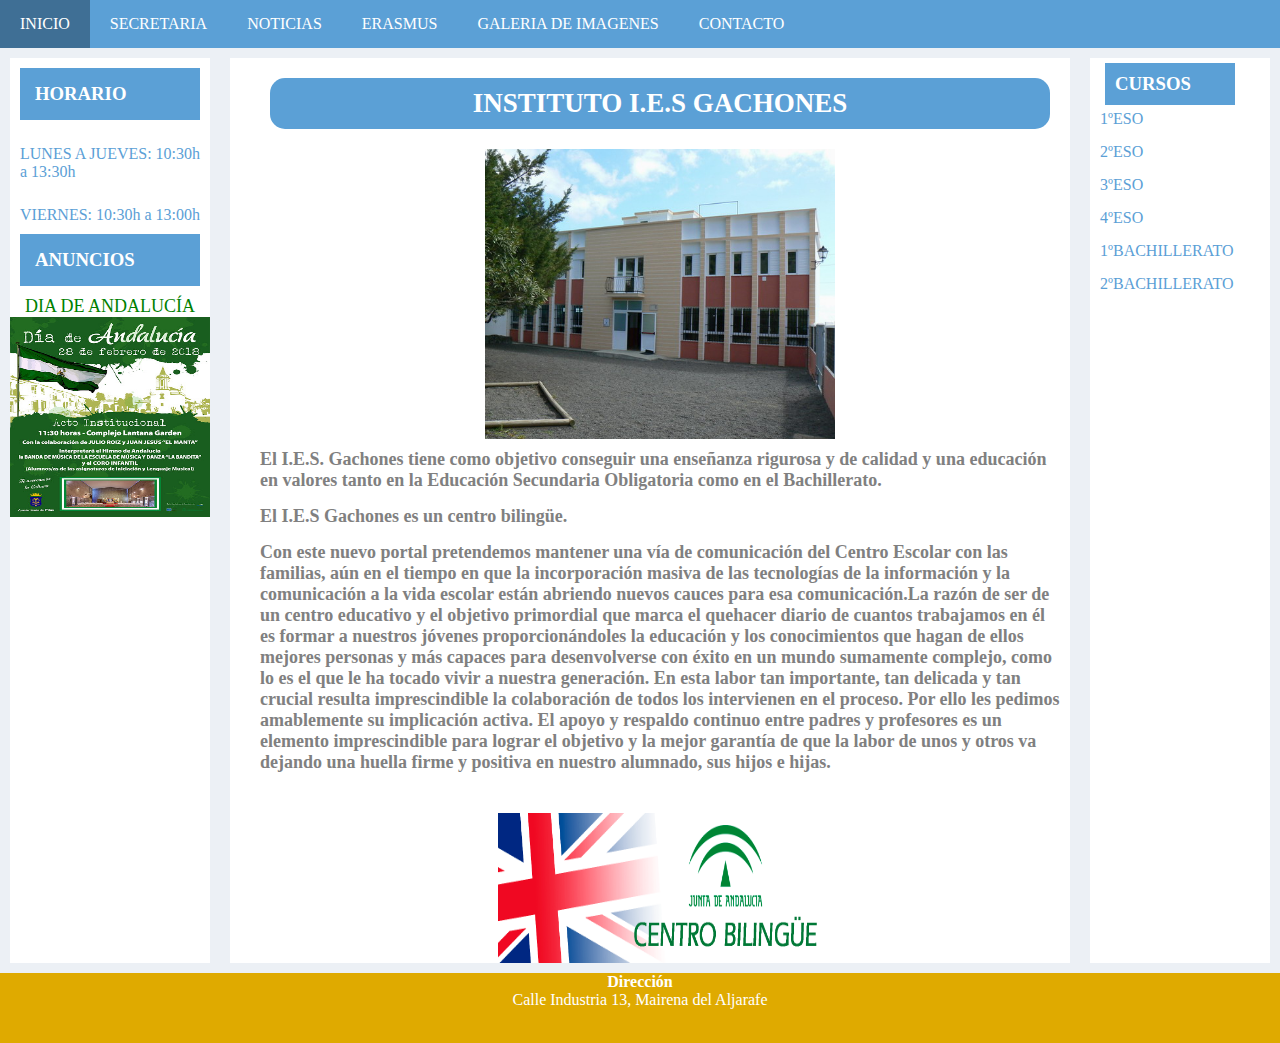
<file: index.html>
<!DOCTYPE html>
<html lang="es">

<head>
    <meta charset="UTF-8">
    <meta name="viewport" content="width=device-width, initial-scale=1.0">
    <title>Inicio</title>
    <link rel="stylesheet" href="estilos.css">
    <link rel="icon" type="image.ico" href="imagenes/favicon.ico">
    <meta name="viewport"
        content="width=device-width, user-scalable=no, initial-scale=1.0, maximum-scale=1.0, minimum-scale=1.0">
    <link rel="stylesheet" href="https://use.fontawesome.com/releases/v5.8.1/css/all.css"
        integrity="sha384-50oBUHEmvpQ+1lW4y57PTFmhCaXp0ML5d60M1M7uH2+nqUivzIebhndOJK28anvf" crossorigin="anonymous">
</head>

<body>
    <header id="cabecera">
        <div class="menu1">
            <input type="checkbox" name="" id="botonmenu">
            <label for="botonmenu"><img src="imagenes/boton.png"></img></label>
            <nav class="menu">
                <ul>
                    <li><a href="index.html">INICIO</a></li>
                    <li><a href="">SECRETARIA</a></li>
                    <li><a href="">NOTICIAS</a></li>
                    <li><a href="erasmus.html">ERASMUS</a></li>
                    <li><a href="galeria.html">GALERIA DE IMAGENES</a></li>
                    <li><a href="">CONTACTO</a></li>
                </ul>
            </nav>
        </div>
    </header>
    <div id="contenedor">
        <aside class="izq">
            <span>
                <h3>HORARIO</h3>
                <p>LUNES A JUEVES: 10:30h a 13:30h</p>
                <p>VIERNES: 10:30h a 13:00h</p>
            </span>
            <div>
                <h3>ANUNCIOS</h3>
                <p class="dia">
                    DIA DE ANDALUCÍA
                </p>
                <a href="https://es.wikipedia.org/wiki/D%C3%ADa_de_Andaluc%C3%ADa"> <img class="imagen2"
                        src="imagenes/andalucia.jpg" /></a>
            </div>
        </aside>
        <main>
            <article>
                <div id="centro">
                    <h2>INSTITUTO I.E.S GACHONES</h2>
                    <img class="imagen" src="imagenes/colegio.jpg" alt="colegio">
                    <p class="texto"><b>El I.E.S. Gachones tiene como objetivo conseguir una enseñanza rigurosa y de
                        calidad y una educación en valores tanto en la Educación Secundaria Obligatoria como en el
                        Bachillerato.</b></p>
                    <p class="texto"><b>El I.E.S Gachones es un centro bilingüe.</b></p>
                    <p class="texto"><b>Con este nuevo portal pretendemos mantener una vía de comunicación del Centro
                        Escolar con las familias, aún en el tiempo en que la incorporación masiva de las tecnologías de
                        la información y la comunicación a la vida escolar están abriendo nuevos cauces para esa
                        comunicación.La razón de ser de un centro educativo y el objetivo primordial que marca el
                        quehacer diario de cuantos trabajamos en él es formar a nuestros jóvenes proporcionándoles la
                        educación y los conocimientos que hagan de ellos mejores personas y más capaces para
                        desenvolverse con éxito en un mundo sumamente complejo, como lo es el que le ha tocado vivir a
                        nuestra generación. En esta labor tan importante, tan delicada y tan crucial resulta
                        imprescindible la colaboración de todos los intervienen en el proceso. Por ello les pedimos
                        amablemente su implicación activa. El apoyo y respaldo continuo entre padres y profesores es un
                        elemento imprescindible para lograr el objetivo y la mejor garantía de que la labor de unos y
                        otros va dejando una huella firme y positiva en nuestro alumnado, sus hijos e hijas.</b></p>

                    <img class="bilingue" src="imagenes/bilingue.png" alt="bilingue">
                </div>
            </article>

        </main>
        <aside class="der">

            <ul class="cursos">
                <h3>CURSOS</h3>
                <li><a href="">1ºESO</a></li>
                <li><a href="">2ºESO</a></li>
                <li><a href="">3ºESO</a></li>
                <li><a href="">4ºESO</a></li>
                <li><a href="">1ºBACHILLERATO</a></li>
                <li><a href="">2ºBACHILLERATO</a></li>
            </ul>
        </aside>
    </div>
    <footer>
        <div id="direccion">
            <h4>Dirección</h4>
            Calle Industria 13,
            Mairena del Aljarafe
        </div>

        <div id="redes">
            <a href="https://www.instagram.com/"><i class="fab fa-instagram"></i></a>
            <a href="https://www.twitter.com/"><i class="fab fa-twitter"></i></a>
            <a href="https://www.facebook.com/"><i class="fab fa-facebook"></i></a>
        </div>

    </footer>

</body>

</html>
</file>
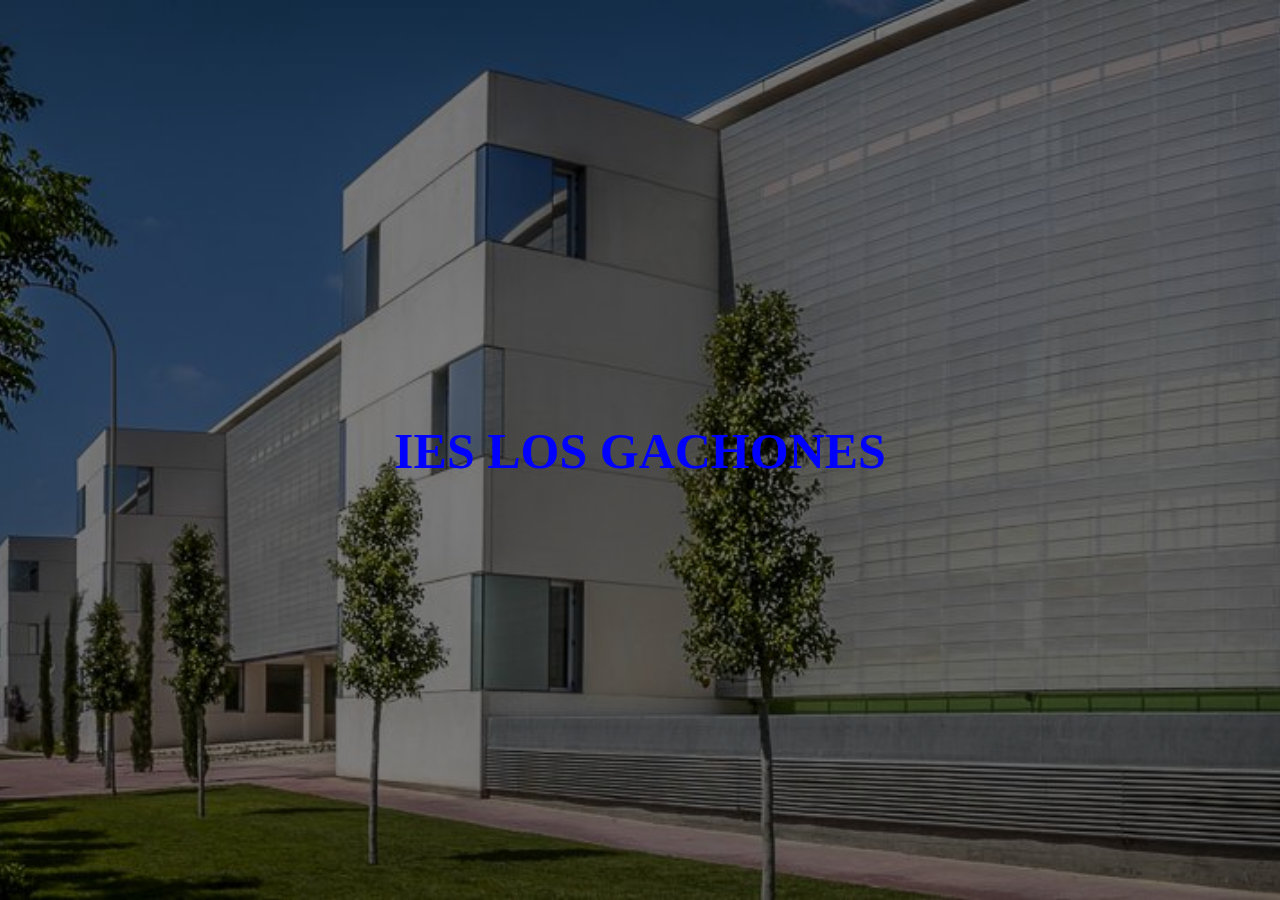
<file: index0/index.html>
<!DOCTYPE html>
<html lang="en">
<head>
    <meta charset="UTF-8">
    <meta name="viewport" content="width=device-width, initial-scale=1.0">
    <meta http-equiv="X-UA-Compatible" content="ie=edge">
    <link rel="icon" type="image/ico" href="imagenes/favicon.ico">
    <title>Instituto</title>
    <link rel="stylesheet" type="text/css" href="estilo.css">
</head>
<body>
    <div class="hero-image">
        <div class="hero-text">
          <a id="link" href="inicio.html"><h1 style="font-size:50px">IES LOS GACHONES</h1></a>
        </div>
      </div>
</body>
</html>
</file>
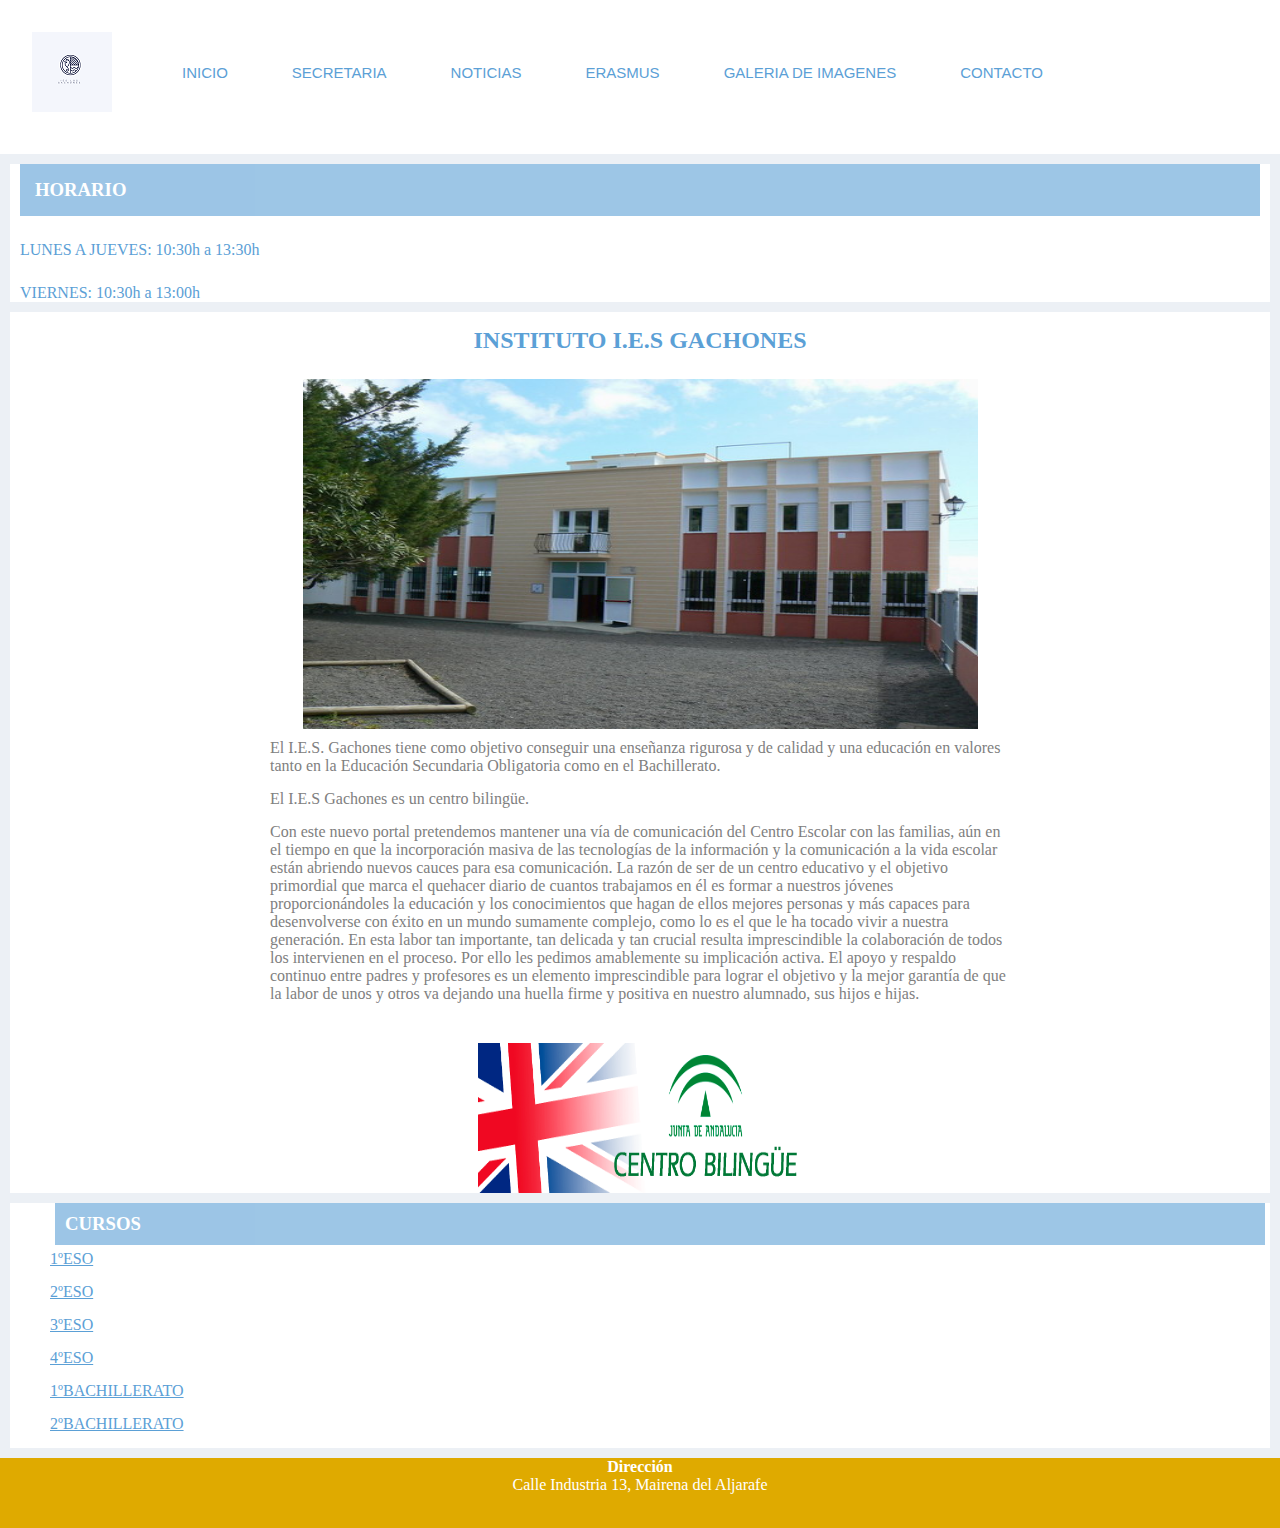
<file: Inicio/index.html>
<!DOCTYPE html>
<html lang="es">
<head>
    <meta charset="UTF-8">
    <meta name="viewport" content="width=device-width, initial-scale=1.0">
    <title>Inicio</title>
    <link rel="stylesheet" href="estilos.css">
    <link rel="icon" type="image.ico" href="imagenes/favicon.ico">
    <link rel="stylesheet" href="https://use.fontawesome.com/releases/v5.8.1/css/all.css" integrity="sha384-50oBUHEmvpQ+1lW4y57PTFmhCaXp0ML5d60M1M7uH2+nqUivzIebhndOJK28anvf" crossorigin="anonymous">
</head>
<body>

    <header id="cabecera">
        <div class="menu1">
            <a href="" class="logo"><img src="imagenes/IESLOSGACHONES.png" alt="logo"></a>
            <nav class="nav">
        <ul class="articulos">
            <li><a href="">INICIO</a></li>
            <li><a href="">SECRETARIA</a></li>
            <li><a href="">NOTICIAS</a></li>
            <li><a href="">ERASMUS</a></li>
            <li><a href="">GALERIA DE IMAGENES</a></li>
            <li><a href="">CONTACTO</a></li>
        </ul>
        </nav>
        </div>
    </header>
    
    <div id="contenedor">
        <aside class="izq">
            <span>
                <h3>HORARIO</h3>
                <p>LUNES A JUEVES: 10:30h a 13:30h</p>
                 <p>VIERNES: 10:30h a 13:00h</p>
            </span>
        </aside>
        <main>
            <article>
                 <div id="centro">
                     <h2>INSTITUTO I.E.S GACHONES</h2>
                     <img class="imagen" src="imagenes/colegio.jpg" alt="colegio">
                    <p>El I.E.S. Gachones tiene como objetivo conseguir una enseñanza rigurosa y de calidad y una educación en valores tanto en la Educación Secundaria Obligatoria como en el Bachillerato.</p>
                    <p>El I.E.S Gachones es un centro bilingüe.</p>
                    <p>Con este nuevo portal pretendemos mantener una vía de comunicación del Centro Escolar con las familias, aún en el tiempo en que la incorporación masiva de las tecnologías de la información y la comunicación a la vida escolar están abriendo nuevos cauces para esa comunicación.

                        La razón de ser de un centro educativo y el objetivo primordial que marca el quehacer diario de cuantos trabajamos en él es formar a nuestros jóvenes proporcionándoles la educación y los conocimientos que hagan de ellos mejores personas y más capaces para desenvolverse con éxito en un mundo sumamente complejo, como lo es el que le ha tocado vivir a nuestra generación. En esta labor tan importante, tan delicada y tan crucial resulta imprescindible la colaboración de todos los intervienen en el proceso. Por ello les pedimos amablemente su implicación activa. El apoyo y respaldo continuo entre padres y profesores es un elemento imprescindible para lograr el objetivo y la mejor garantía de que la labor de unos y otros va dejando una huella firme y positiva en nuestro alumnado, sus hijos e hijas.</p>

                      <img class="bilingue" src="imagenes/bilingue.png" alt="bilingue">
                </div>
            </article>
           
        </main>
        <aside class="der">
           
            <ul class="cursos">
                <h3>CURSOS</h3>
                <li><a href="">1ºESO</a></li>
                <li><a href="">2ºESO</a></li>
                <li><a href="">3ºESO</a></li>
                <li><a href="">4ºESO</a></li>
                <li><a href="">1ºBACHILLERATO</a></li>
                <li><a href="">2ºBACHILLERATO</a></li>
            </ul>
        </aside>
    </div>
    <footer>
        <div id="direccion">
            <h4>Dirección</h4>
            Calle Industria 13,
            Mairena del Aljarafe
        </div>
       
        <div id="redes">
			<a href="https://www.instagram.com/"><i class="fab fa-instagram"></i></a>
			<a href="https://www.twitter.com/"><i class="fab fa-twitter"></i></a>
			<a href="https://www.facebook.com/"><i class="fab fa-facebook"></i></a>
        </div>
         
    </footer>

</body>
</html>
</file>
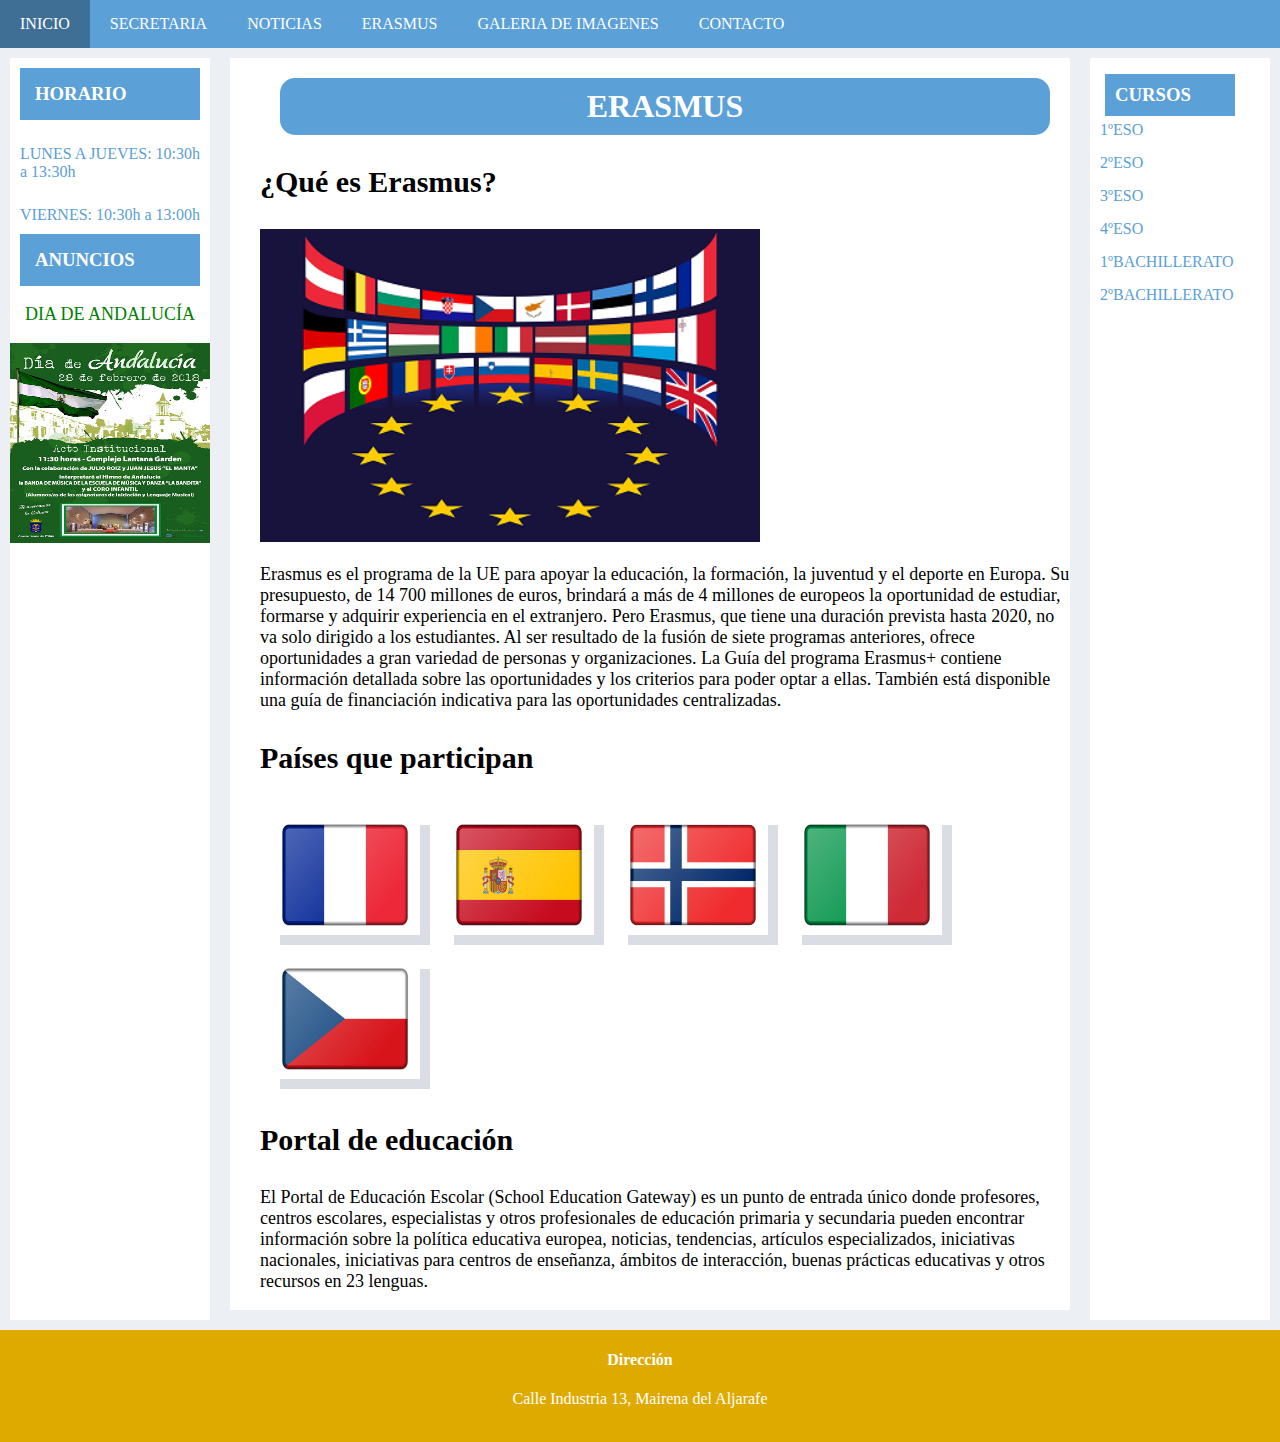
<file: erasmus.html>
<!DOCTYPE html>
<html lang="en">
<head>
    <meta charset="UTF-8">
    <meta name="viewport" content="width=device-width, initial-scale=1.0">
    <title>Erasmus</title>
    <link rel="stylesheet" href="erasmus.css">
    <link rel="icon" type="image.ico" href="imagenes/favicon.ico">
    <meta name="viewport" content="width=device-width, user-scalable=no, initial-scale=1.0, maximum-scale=1.0, minimum-scale=1.0">
    <link rel="stylesheet" href="https://use.fontawesome.com/releases/v5.8.1/css/all.css" integrity="sha384-50oBUHEmvpQ+1lW4y57PTFmhCaXp0ML5d60M1M7uH2+nqUivzIebhndOJK28anvf" crossorigin="anonymous">
</head>
<body>
        <header id="cabecera">
            <div class="menu1">
                <input type="checkbox" name="" id="botonmenu">
                <label for="botonmenu"><img src="imagenes/boton.png"></img></label>
                <nav class="menu">
                    <ul>
                        <li><a href="index.html">INICIO</a></li>
                        <li><a href="">SECRETARIA</a></li>
                        <li><a href="">NOTICIAS</a></li>
                        <li><a href="erasmus.html">ERASMUS</a></li>
                        <li><a href="galeria.html">GALERIA DE IMAGENES</a></li>
                        <li><a href="">CONTACTO</a></li>
                    </ul>
                </nav>
            </div>
        </header>
    <div id="contenedor">
        <aside class="izq">
            <span>
                <h3>HORARIO</h3>
                <p>LUNES A JUEVES: 10:30h a 13:30h</p>
                 <p>VIERNES: 10:30h a 13:00h</p>
            </span>
            <div>
                <h3>ANUNCIOS</h3>
                <p class="dia">
                    DIA DE ANDALUCÍA
                </p>
               <a href="https://es.wikipedia.org/wiki/D%C3%ADa_de_Andaluc%C3%ADa"> <img  class="imagen2" src="imagenes/andalucia.jpg"/></a>
            </div>
        </aside>
        <main>
            <section id="centro">
                <article>
                <div id="erasmus">
                <h1 class="h1">ERASMUS</h1>
                <div id="titular">
                    <h3 class="subrayado">¿Qué es Erasmus?</h3>
                </div>
                <div> 
                    <img class="europa" src="imagenes/europa.png" alt="europa">
                    <p class="texto">Erasmus es el programa de la UE para apoyar la educación, la formación, la juventud y el deporte en Europa. Su presupuesto, de 14 700 millones de euros, brindará a más de 4 millones de europeos la oportunidad de estudiar, formarse y adquirir experiencia en el extranjero.
                        Pero Erasmus, que tiene una duración prevista hasta 2020, no va solo dirigido a los estudiantes. Al ser resultado de la fusión de siete programas anteriores, ofrece oportunidades a gran variedad de personas y organizaciones.
                        La Guía del programa Erasmus+ contiene información detallada sobre las oportunidades y los criterios para poder optar a ellas. También está disponible una guía de financiación indicativa para las oportunidades centralizadas.</p>
                </div>
                <div>
                <h3 class="subrayado">Países que participan</h3>
                </div>
                <div>
                   <a href="https://es.wikipedia.org/wiki/Francia" ><img class="paises" src="imagenes/francia.png"></a>
                    <a href="https://es.wikipedia.org/wiki/Espa%C3%B1a"><img class="paises" src="imagenes/españa.png"></a>
                   <a href="https://es.wikipedia.org/wiki/Noruega"> <img class="paises" src="imagenes/noruega.png"></a>
                   <a href="https://es.wikipedia.org/wiki/Italia"> <img class="paises" src="imagenes/italia.png"></a>
                    <a href="https://es.wikipedia.org/wiki/Rep%C3%BAblica_Checa"><img class="paises" src="imagenes/republiac.png"></a>
                </div>
                <div>
                    <h3 class="subrayado">Portal de educación</h3>
                    </div>
                    <div>
                       <p class="texto">El Portal de Educación Escolar (School Education Gateway) es un punto de entrada único donde profesores, centros escolares, especialistas y otros profesionales de educación primaria y secundaria pueden encontrar información sobre la política educativa europea, noticias, tendencias, artículos especializados, iniciativas nacionales, iniciativas para centros de enseñanza, ámbitos de interacción, buenas prácticas educativas y otros recursos en 23 lenguas.
                    </p> 
                    </div>
                </div>
             </article>
        </section>
        </main>
        <aside class="der">
            <ul class="cursos">
                <h3>CURSOS</h3>
                <li><a href="">1ºESO</a></li>
                <li><a href="">2ºESO</a></li>
                <li><a href="">3ºESO</a></li>
                <li><a href="">4ºESO</a></li>
                <li><a href="">1ºBACHILLERATO</a></li>
                <li><a href="">2ºBACHILLERATO</a></li>
            </ul>
        </aside>
    </div>
    <footer>
        <div id="direccion">
            <h4>Dirección</h4>
            Calle Industria 13,
            Mairena del Aljarafe
        </div>
        <div id="redes">
			<a href="https://www.instagram.com/"><i class="fab fa-instagram"></i></a>
			<a href="https://www.twitter.com/"><i class="fab fa-twitter"></i></a>
			<a href="https://www.facebook.com/"><i class="fab fa-facebook"></i></a>
        </div>
    </footer>
</body>
</html>
</file>
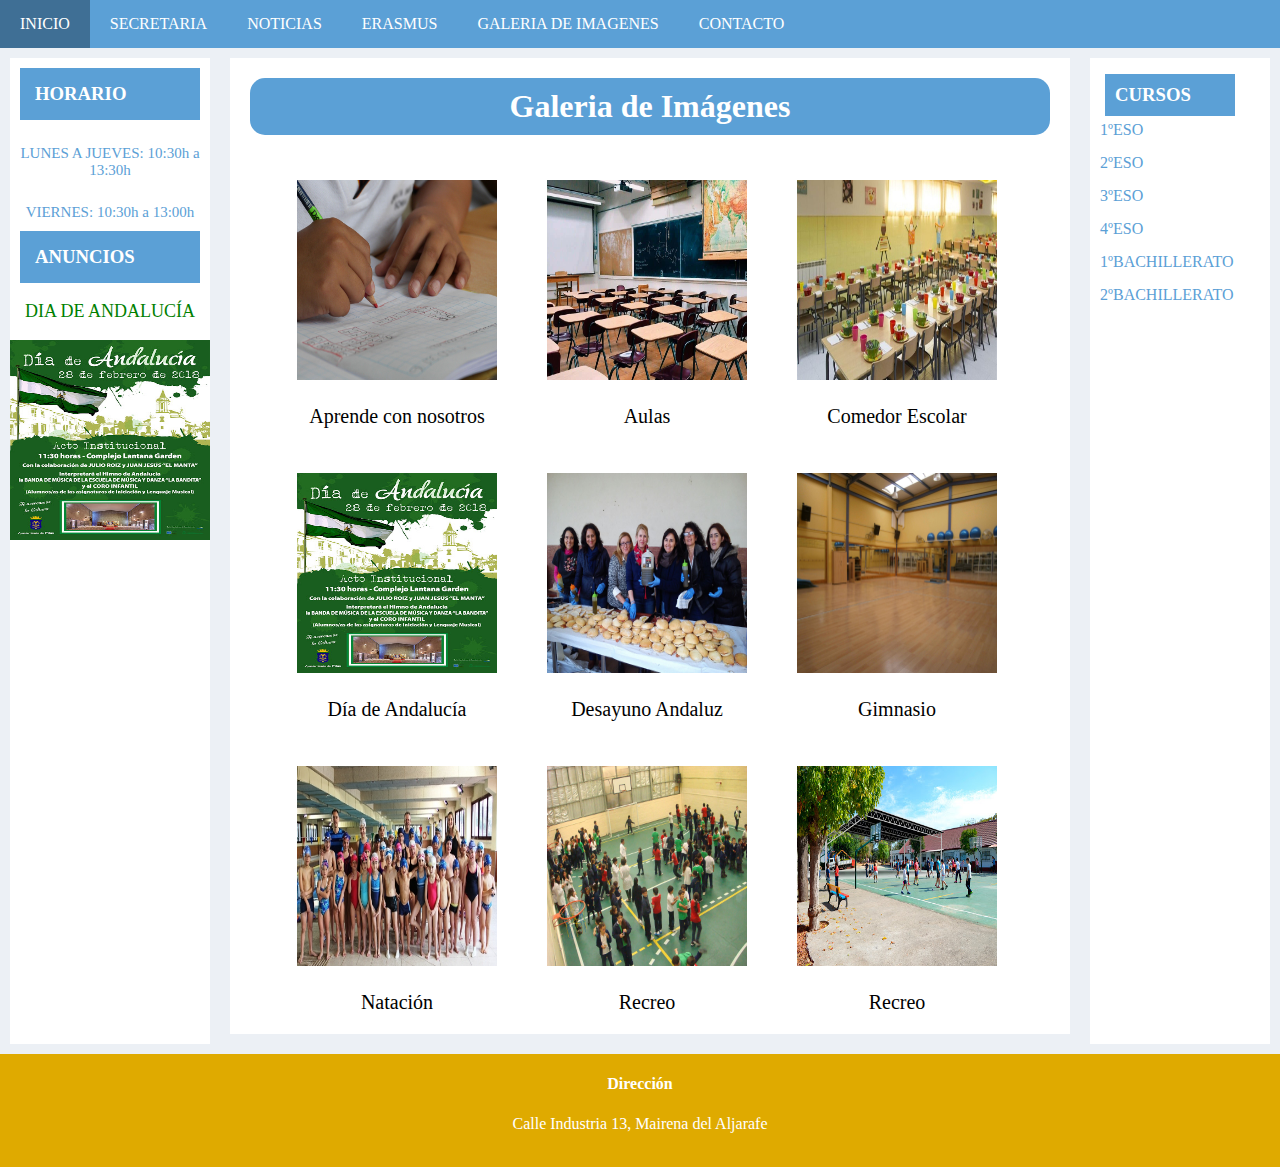
<file: galeria.html>
<!DOCTYPE html>
<html lang="en">
<head>
    <meta charset="UTF-8">
    <meta name="viewport" content="width=device-width, initial-scale=1.0">
    <title>Galeria de Imágenes</title>
    <link rel="stylesheet" href="galeria.css">
    <link rel="icon" type="image.ico" href="imagenes/favicon.ico">
    <meta name="viewport" content="width=device-width, user-scalable=no, initial-scale=1.0, maximum-scale=1.0, minimum-scale=1.0">
    <link rel="stylesheet" href="https://use.fontawesome.com/releases/v5.8.1/css/all.css" integrity="sha384-50oBUHEmvpQ+1lW4y57PTFmhCaXp0ML5d60M1M7uH2+nqUivzIebhndOJK28anvf" crossorigin="anonymous">
</head>
<body>
<header id="cabecera">
    <div class="menu1">
        <input type="checkbox" name="" id="botonmenu">
        <label for="botonmenu"><img src="imagenes/boton.png"></img></label>
        <nav class="menu">
            <ul>
                <li><a href="index.html">INICIO</a></li>
                <li><a href="">SECRETARIA</a></li>
                <li><a href="">NOTICIAS</a></li>
                <li><a href="erasmus.html">ERASMUS</a></li>
                <li><a href="galeria.html">GALERIA DE IMAGENES</a></li>
                <li><a href="">CONTACTO</a></li>
            </ul>
        </nav>
    </div>
</header>
    <div id="contenedor">
        <aside class="izq">
            <span>
                <h3>HORARIO</h3>
                <p>LUNES A JUEVES: 10:30h a 13:30h</p>
                 <p>VIERNES: 10:30h a 13:00h</p>
            </span>
            <div>
                <h3>ANUNCIOS</h3>
                <p class="dia">
                    DIA DE ANDALUCÍA
                </p>
               <a href="https://es.wikipedia.org/wiki/D%C3%ADa_de_Andaluc%C3%ADa"> <img  class="imagen2" src="imagenes/andalucia.jpg"/></a>
            </div>
        </aside>
        <main>
            <div id="h1">
            <h1>Galeria de Imágenes</h1>
            </div>
            <section id="centro">
                <article>
                    <div class="galeria">
                        <div class="imagen" >
                            <img class="imagen1" src="imagenes/mano.jpg">
                            <p>Aprende con nosotros</p>
                        </div>
                        <div class="imagen">
                            <img class="imagen1" src="imagenes/aula.jpg">
                            <p>Aulas</p>
                        </div>
                        
                        <div class="imagen">
                            <img class="imagen1" src="imagenes/comedor.jpg">
                            <p>Comedor Escolar</p>
                        </div>
                        <div class="imagen">
                            <img class="imagen1" src="imagenes/andalucia.jpg">
                            <p>Día de Andalucía</p>
                        </div>
                        <div class="imagen">
                            <img class="imagen1" src="imagenes/desayuno.jpg">
                            <p>Desayuno Andaluz</p>
                        </div>
                        <div class="imagen">
                            <img class="imagen1" src="imagenes/gimnasio.jpg">
                            <p>Gimnasio</p>
                        </div>
                        <div class="imagen">
                            <img class="imagen1" src="imagenes/natacion.jpg">
                            <p>Natación</p>
                        </div>
                         <div class="imagen">
                            <img class="imagen1" src="imagenes/recreo.jpg">
                            <p>Recreo</p>
                         </div>
                        <div class="imagen">
                            <img class="imagen1" src="imagenes/recreo1.jpg">
                            <p>Recreo</p>
                        </div>
                    </div>
                </article>
            </section>
        </main>
        <aside class="der">
            <ul class="cursos">
                <h3>CURSOS</h3>
                <li><a href="">1ºESO</a></li>
                <li><a href="">2ºESO</a></li>
                <li><a href="">3ºESO</a></li>
                <li><a href="">4ºESO</a></li>
                <li><a href="">1ºBACHILLERATO</a></li>
                <li><a href="">2ºBACHILLERATO</a></li>
            </ul>
        </aside>
    </div>
    <footer>
        <div id="direccion">
            <h4>Dirección</h4>
            Calle Industria 13,
            Mairena del Aljarafe
        </div>
        <div id="redes">
			<a href="https://www.instagram.com/"><i class="fab fa-instagram"></i></a>
			<a href="https://www.twitter.com/"><i class="fab fa-twitter"></i></a>
			<a href="https://www.facebook.com/"><i class="fab fa-facebook"></i></a>
        </div>
    </footer>
</body>
</html>
</file>
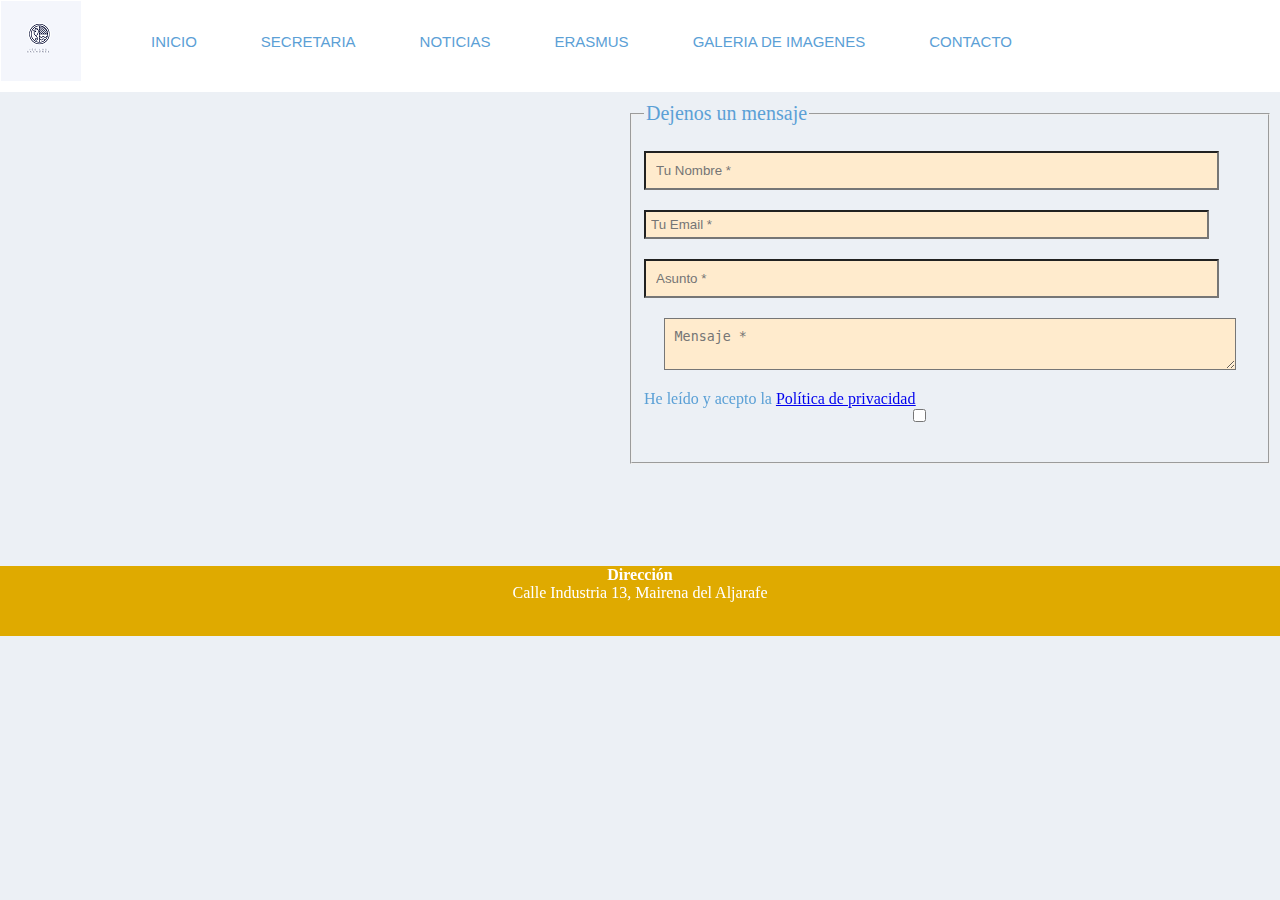
<file: Contacto/contacto.html>
<!DOCTYPE html>
<html lang="en">
<head>
    <meta charset="UTF-8">
    <meta name="viewport" content="width=device-width, initial-scale=1.0">
    <link rel="stylesheet" href="style.css">
    <link rel="stylesheet" href="https://use.fontawesome.com/releases/v5.8.1/css/all.css" integrity="sha384-50oBUHEmvpQ+1lW4y57PTFmhCaXp0ML5d60M1M7uH2+nqUivzIebhndOJK28anvf" crossorigin="anonymous">
    <link rel="icon" type="image/ico" href="imagenes/favicon.ico">
    <meta name="viewport" content="width=device-width, user-scalable=no, initial-scale=1.0, maximum-scale=1.0, minimum-scale=1.0">
    <title>Contacto</title>
</head>
<body>
    <header id="cabecera">
    <div id="linias" class="btn">
        <div class="menu1">
            <a href="" class="logo"><img src="imagenes/IESLOSGACHONES.png" alt="logo"></a>
            <nav class="nav">
        <ul class="articulos">
            <li><a href="">INICIO</a></li>
            <li><a href="">SECRETARIA</a></li>
            <li><a href="">NOTICIAS</a></li>
            <li><a href="">ERASMUS</a></li>
            <li><a href="">GALERIA DE IMAGENES</a></li>
            <li><a href="">CONTACTO</a></li>
        </ul>
        </nav>
        </div>
    </div>
    </header>
    <div id="contenedor">
        <aside id="mapa">
            <div id="mapa1">
                <article>
                 <iframe src="https://www.google.com/maps/embed?pb=!1m18!1m12!1m3!1d25370.140299678784!2d-5.980674697264332!3d37.359846009557714!2m3!1f0!2f0!3f0!3m2!1i1024!2i768!4f13.1!3m3!1m2!1s0xd126e7e13a01069%3A0x5882aeb2b4a9d630!2sLas%203000%20Viviendas%2C%2041013%20Sevilla!5e0!3m2!1ses!2ses!4v1583483488206!5m2!1ses!2ses" width="600" height="450" frameborder="0" style="border:0;" allowfullscreen=""></iframe></a>
                </article>
            </div>
        </aside>
        <aside id="formulario">
            <div id="formulario1">
                <form>
                    <fieldset>
                      <legend>Dejenos un mensaje</legend>
                      <input type="text" name="campo1" placeholder="Tu Nombre *" required>
                      <input type="email" name="campo2" placeholder="Tu Email *" required>
                      <input type="text" name="campo3" placeholder="Asunto *" required>
                      <textarea name="campo4" placeholder="Mensaje *" required></textarea>
                      <label>
                      <span class="politica">He leído y acepto la <a href="https://www.aepd.es/es/politica-de-privacidad-y-aviso-legal"><strong><u>Política de privacidad</u></strong></a></span><input type="checkbox" name="acepta-rgpd" value="1" aria-invalid="false">
                      </label>
                  </fieldset>
              </form>
            </div>
        </aside>
    </div>
    <footer>
        <div id="direccion">
            <h4>Dirección</h4>
            Calle Industria 13,
            Mairena del Aljarafe
        </div>
       
        <div id="redes">
			<a href="https://www.instagram.com/"><i class="fab fa-instagram"></i></a>
			<a href="https://www.twitter.com/"><i class="fab fa-twitter"></i></a>
			<a href="https://www.facebook.com/"><i class="fab fa-facebook"></i></a>
        </div>
         
    </footer>
</body>
</html>
</file>
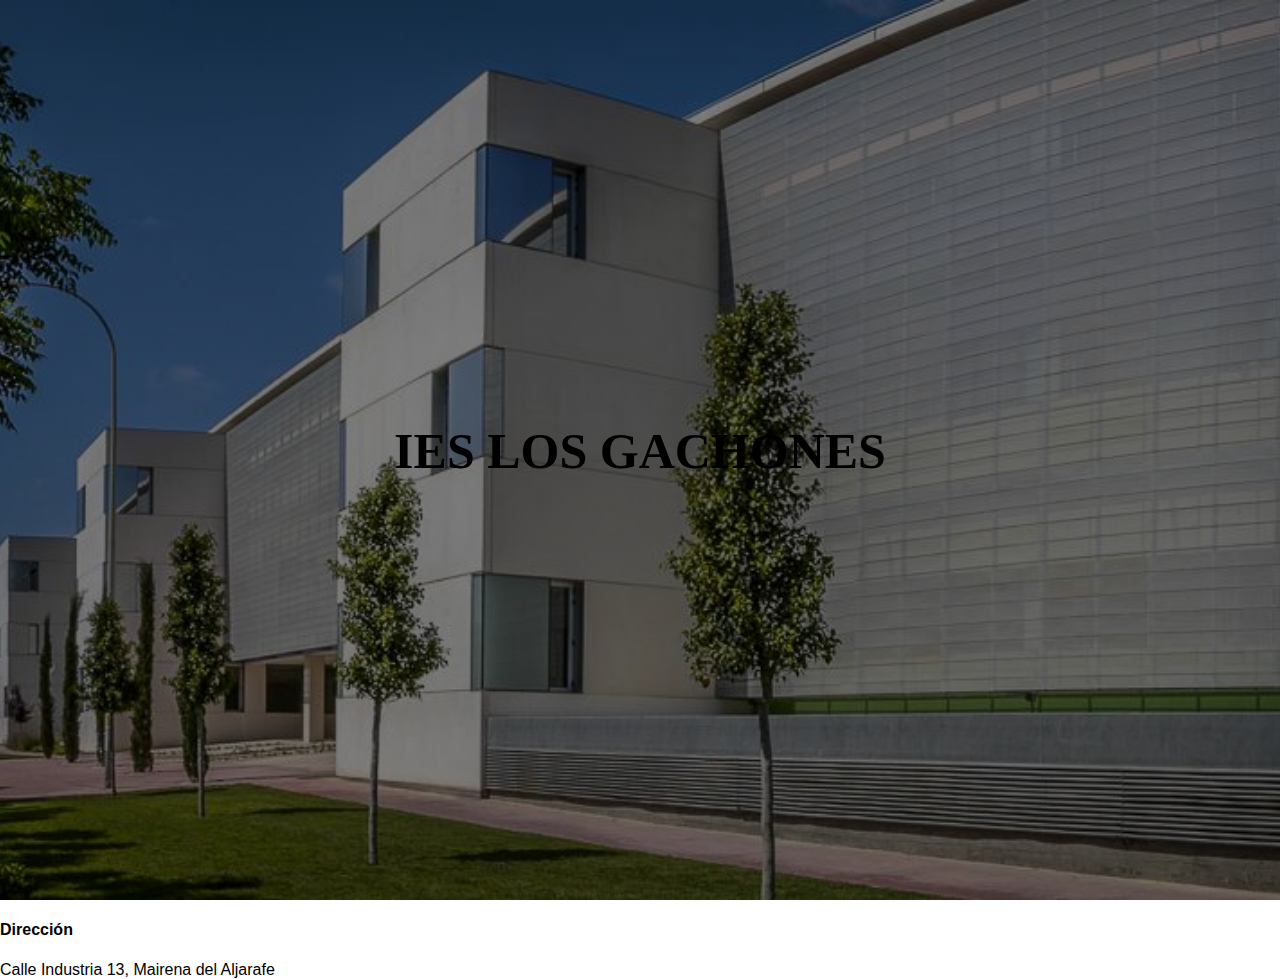
<file: index0/index0.html>
<!DOCTYPE html>
<html lang="en">
<head>
    <meta charset="UTF-8">
    <meta name="viewport" content="width=device-width, initial-scale=1.0">
    <meta http-equiv="X-UA-Compatible" content="ie=edge">
    <title>Instituto</title>
    <link rel="stylesheet" type="text/css" href="estilo.css">
    <link rel="stylesheet" href="https://use.fontawesome.com/releases/v5.8.1/css/all.css" integrity="sha384-50oBUHEmvpQ+1lW4y57PTFmhCaXp0ML5d60M1M7uH2+nqUivzIebhndOJK28anvf" crossorigin="anonymous">
    <link rel="icon" type="image/ico" href="favicon.ico">
</head>
<body>
    <div class="hero-image">
        <div class="hero-text">
          <a href="index.html"><h1 style="font-size:50px">IES LOS GACHONES</h1></a>
        </div>
      </div>
      <footer>
        <div id="direccion">
            <h4>Dirección</h4>
            Calle Industria 13,
            Mairena del Aljarafe
        </div>
        <div id="redes">
			<a href="https://www.instagram.com/"><i class="fab fa-instagram"></i></a>
			<a href="https://www.twitter.com/"><i class="fab fa-twitter"></i></a>
			<a href="https://www.facebook.com/"><i class="fab fa-facebook"></i></a>
        </div>
      </footer>
</body>
</html>
</file>
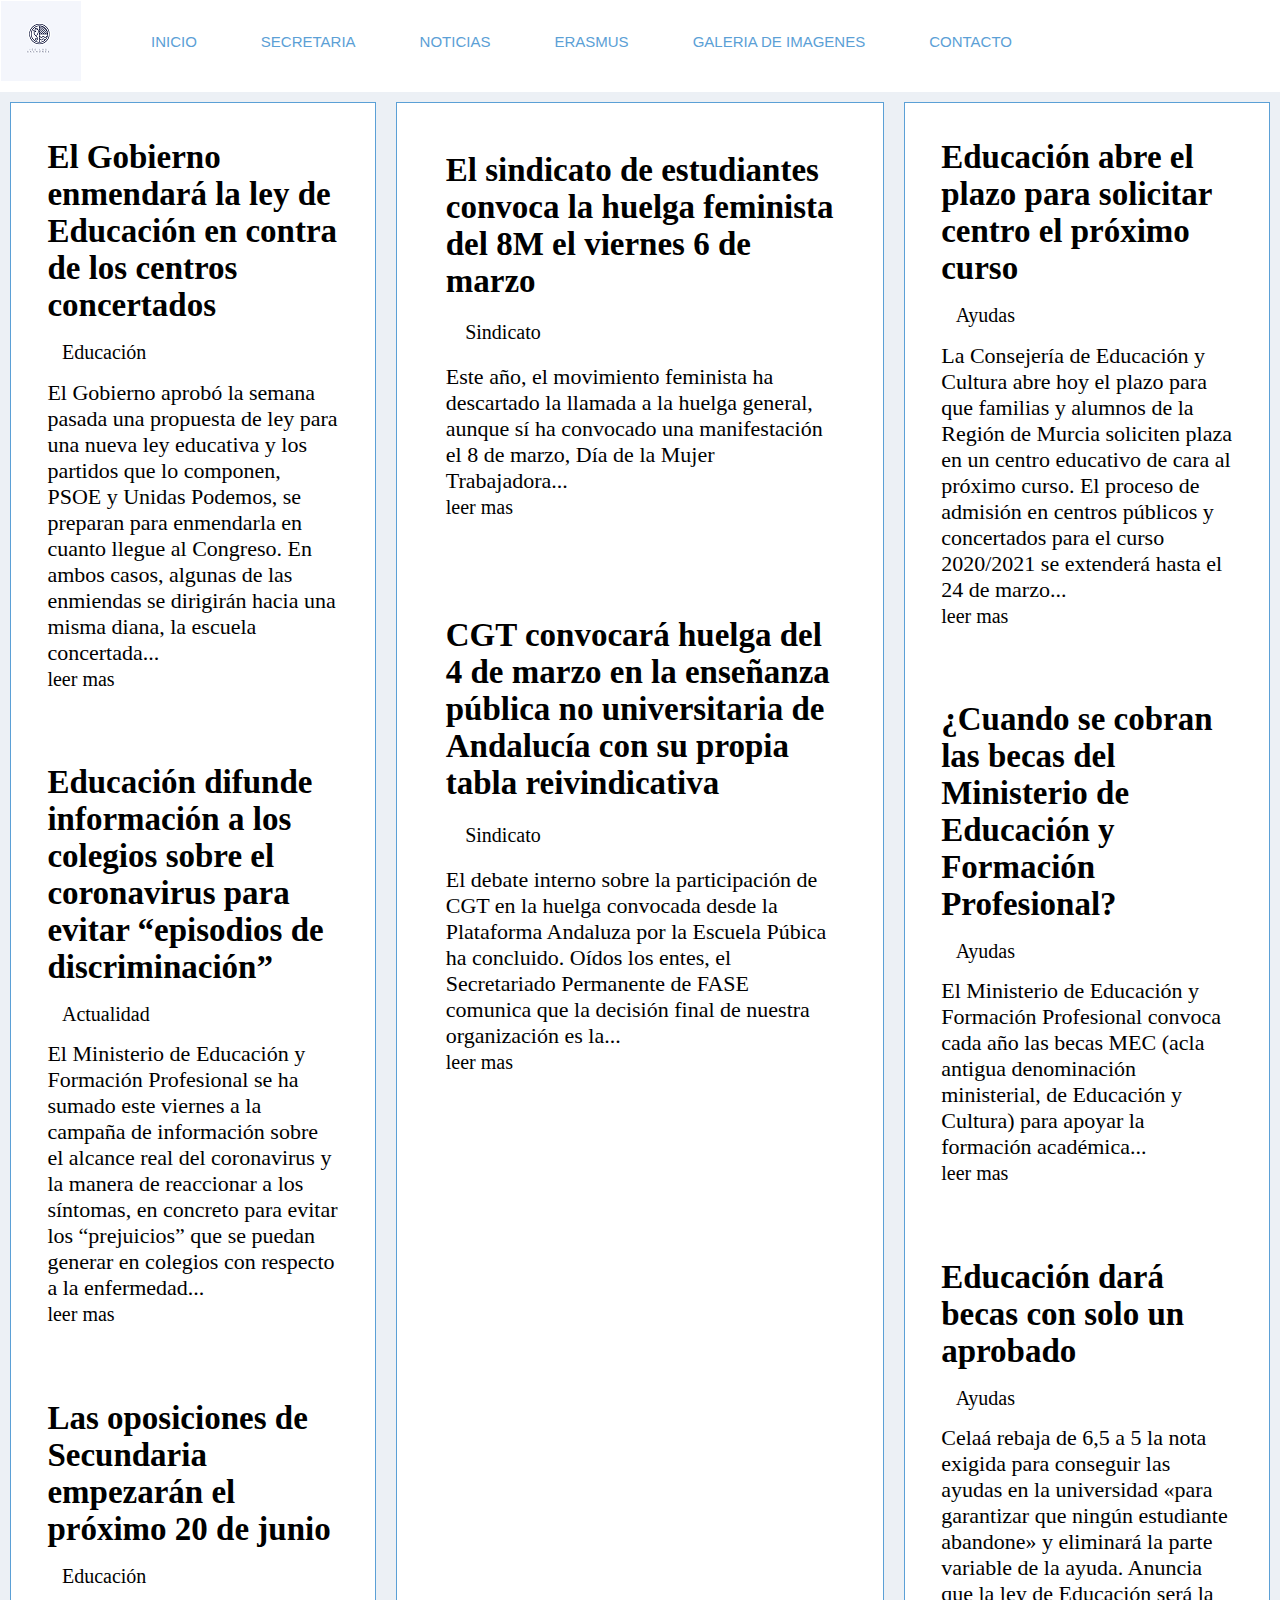
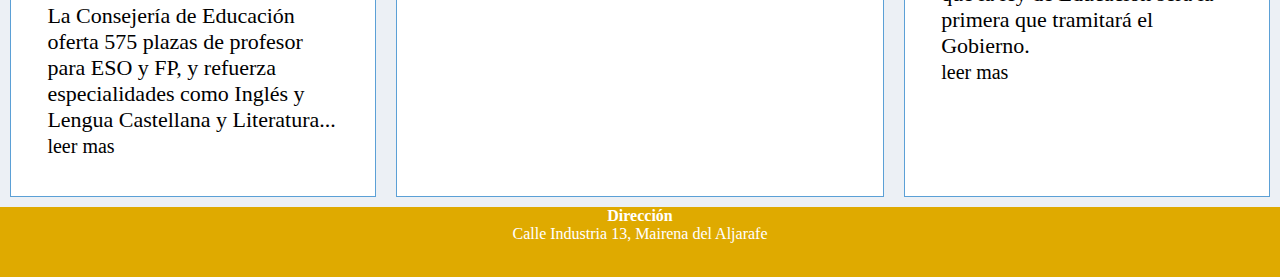
<file: Noticia/Noticias.html>
<!DOCTYPE html>
<html lang="en">
<head>
    <meta charset="UTF-8">
    <meta name="viewport" content="width=device-width, initial-scale=1.0">
    <link rel="stylesheet" href="style.css">
    <link rel="stylesheet" href="https://use.fontawesome.com/releases/v5.8.1/css/all.css" integrity="sha384-50oBUHEmvpQ+1lW4y57PTFmhCaXp0ML5d60M1M7uH2+nqUivzIebhndOJK28anvf" crossorigin="anonymous">
    <link rel="icon" type="image/ico" href="imagenes/favicon.ico">
    <meta name="viewport" content="width=device-width, user-scalable=no, initial-scale=1.0, maximum-scale=1.0, minimum-scale=1.0">
    <title>Noticias</title>
</head>
<body>
    <header id="cabecera">
    <div id="linias" class="btn">
        <div class="menu1">
            <a href="" class="logo"><img src="imagenes/IESLOSGACHONES.png" alt="logo"></a>
            <nav class="nav">
        <ul class="articulos">
            <li><a href="">INICIO</a></li>
            <li><a href="">SECRETARIA</a></li>
            <li><a href="">NOTICIAS</a></li>
            <li><a href="">ERASMUS</a></li>
            <li><a href="">GALERIA DE IMAGENES</a></li>
            <li><a href="">CONTACTO</a></li>
        </ul>
        </nav>
        </div>
    </div>
    </header>
    <div id="contenedor">
    <aside id="izq">
        <article id="noticias">
            <h2>El Gobierno enmendará la ley de Educación en contra de los centros concertados</h2>
            <p id="espacio"><a id="link" href="https://www.educacionyfp.gob.es/portada.html">Educación</a></p>
            <p>El Gobierno aprobó la semana pasada una propuesta de ley para una nueva ley educativa y los partidos que lo componen, PSOE y Unidas Podemos, se preparan para enmendarla en cuanto llegue al Congreso. En ambos casos, algunas de las enmiendas se dirigirán hacia una misma diana, la escuela concertada...</p><a id="link" href="https://www.20minutos.es/noticia/4181085/0/gobierno-enmendara-ley-educacion-contra-centros-concertados/">leer mas</a>
        </article>
            <article  id="actualidad">
                <h2>Educación difunde información a los colegios sobre el coronavirus para evitar “episodios de discriminación”</h2>
                <p id="espacio"><a id="link" href="https://www.actualidadeducativa.es/">Actualidad</a></p>
                <p>El Ministerio de Educación y Formación Profesional se ha sumado este viernes a la campaña de información sobre el alcance real del coronavirus y la manera de reaccionar a los síntomas, en concreto para evitar los “prejuicios” que se puedan generar en colegios con respecto a la enfermedad...</p><a id="link" href="https://www.20minutos.es/noticia/4168615/0/educacion-informacion-colegios-coronavirus-evitar-episodios-discriminacion/">leer mas</a>
            </article>
            <article id="oposición">
                <h2>Las oposiciones de Secundaria empezarán el próximo 20 de junio</h2>
                <p id="espacio"><a id="link" href="https://www.educacionyfp.gob.es/portada.html">Educación</a></p>
                <p>La Consejería de Educación oferta 575 plazas de profesor para ESO y FP, y refuerza especialidades como Inglés y Lengua Castellana y Literatura...</p><a id="link" href="https://www.laverdad.es/murcia/oposiciones-secundaria-empezaran-20200304100904-nt.html?ref=https:%2F%2Fwww.google.com%2F">leer mas</a>
            </article>
    </aside>
    <main>
          <article id="M">
            <h2>El sindicato de estudiantes convoca la huelga feminista del 8M el viernes 6 de marzo</h2>
            <p id="espacio"><a id="link" href="https://www.sindicatodeestudiantes.net/">Sindicato</a></p>
            <p>Este año, el movimiento feminista ha descartado la llamada a la huelga general, aunque sí ha convocado una manifestación el 8 de marzo, Día de la Mujer Trabajadora...</p><a id="link" href="https://www.lasprovincias.es/sociedad/sindicato-estudiantes-convoca-huelga-8-m-20200304194152-nt.html?ref=https%3A%2F%2Fwww.google.com%2F">leer mas</a>
        </article>
        <article id="MI">
                <h2>CGT convocará huelga del 4 de marzo en la enseñanza pública no universitaria de Andalucía con su propia tabla reivindicativa</h2>
                <p id="espacio"><a id="link" href="https://www.sindicatodeestudiantes.net/">Sindicato</a></p>
                <p>El debate interno sobre la participación de CGT en la huelga convocada desde la Plataforma Andaluza por la Escuela Púbica ha concluido. Oídos los entes, el Secretariado Permanente de FASE comunica que la decisión final de nuestra organización es la...</p><a id="link" href="https://www.tercerainformacion.es/articulo/actualidad/2020/02/24/cgt-convocara-huelga-del-4-de-marzo-en-la-ensenanza-publica-no-universitaria-de-andalucia-con-su-propia-tabla-reivindicativa">leer mas</a>
        </article> 
    </main>
    <aside id="der">
            <article id="matriculas">
                    <h2>Educación abre el plazo para solicitar centro el próximo curso</h2>
                    <p id="espacio"><a id="link" href="http://www.educacionyfp.gob.es/servicios-al-ciudadano/catalogo/estudiantes/becas-ayudas.html">Ayudas</a></p>
                    <p>La Consejería de Educación y Cultura abre hoy el plazo para que familias y alumnos de la Región de Murcia soliciten plaza en un centro educativo de cara al próximo curso. El proceso de admisión en centros públicos y concertados para el curso 2020/2021 se extenderá hasta el 24 de marzo...</p><a id="link" href="https://www.larazon.es/murcia/20200309/fdgqytgycneppbz53h5aeniuly.html">leer mas</a>
            </article>
            <article id="becas">
                    <h2>¿Cuando se cobran las becas del Ministerio de Educación y Formación Profesional?</h2>
                    <p id="espacio"><a id="link" href="http://www.educacionyfp.gob.es/servicios-al-ciudadano/catalogo/estudiantes/becas-ayudas.html">Ayudas</a></p>
                    <p>El Ministerio de Educación y Formación Profesional convoca cada año las becas MEC (acla antigua denominación ministerial, de Educación y Cultura) para apoyar la formación académica...</p><a id="link" href="https://www.elcorreo.com/economia/tu-economia/cobran-becas-ministerio-20200309152403-nt.html?ref=https:%2F%2Fwww.google.com%2F">leer mas</a>
            </article>
            <article id="prestacion">
                    <h2>Educación dará becas con solo un aprobado</h2>
                    <p id="espacio"><a id="link" href="http://www.educacionyfp.gob.es/servicios-al-ciudadano/catalogo/estudiantes/becas-ayudas.html">Ayudas</a></p>
                    <p>Celaá rebaja de 6,5 a 5 la nota exigida para conseguir las ayudas en la universidad «para garantizar que ningún estudiante abandone» y eliminará la parte variable de la ayuda. Anuncia que la ley de Educación será la primera que tramitará el Gobierno.</p><a id="link" href="https://www.larazon.es/sociedad/20200220/e3k7i5cxp5fk7l2bg75oickrlu.html">leer mas</a>
            </article>
    </aside>
    </div>
    <footer>
        <div id="direccion">
            <h4>Dirección</h4>
            Calle Industria 13,
            Mairena del Aljarafe
        </div>
       
        <div id="redes">
			<a href="https://www.instagram.com/"><i class="fab fa-instagram"></i></a>
			<a href="https://www.twitter.com/"><i class="fab fa-twitter"></i></a>
			<a href="https://www.facebook.com/"><i class="fab fa-facebook"></i></a>
        </div>
         
    </footer>
</body>
</html>
</file>
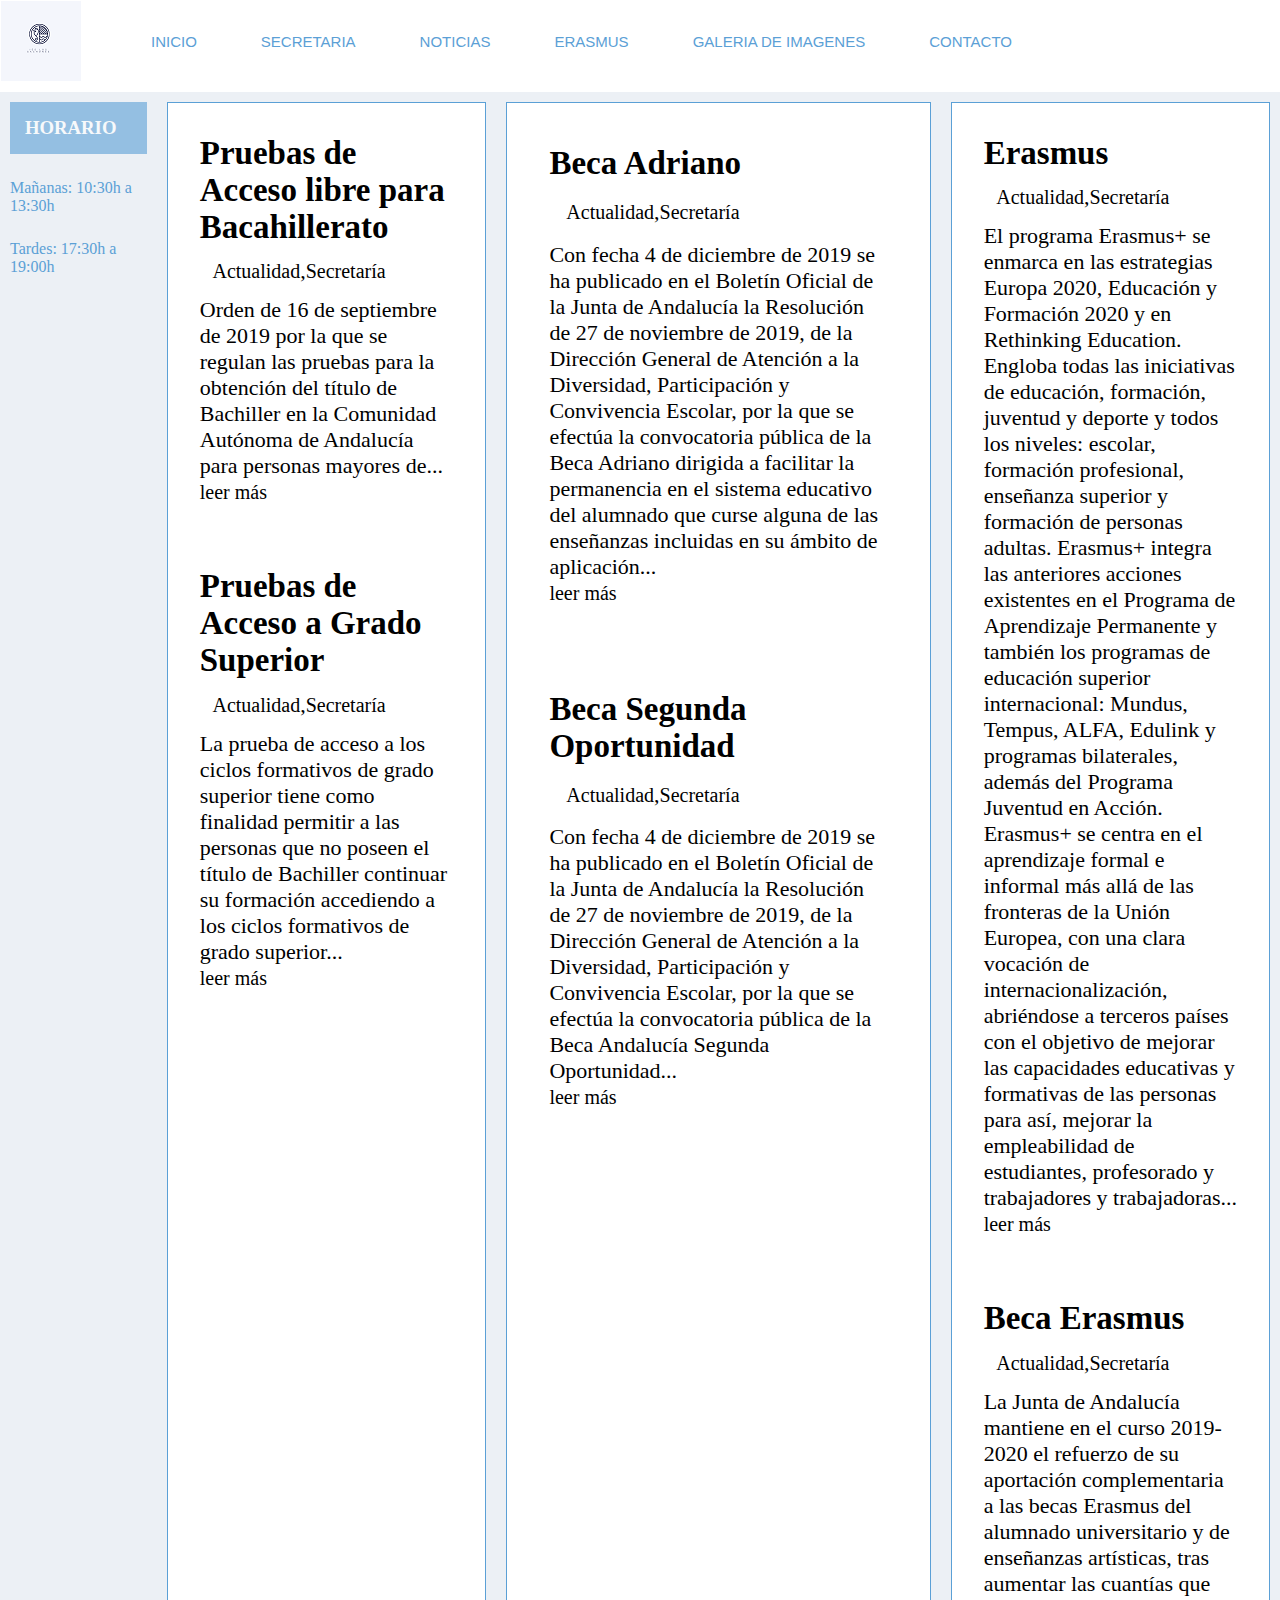
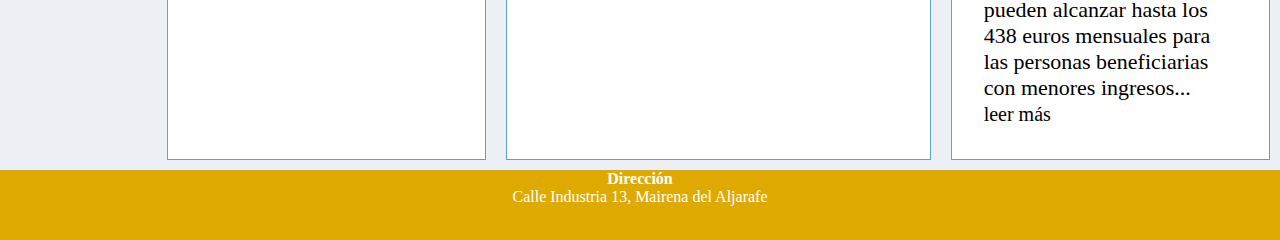
<file: Secretaria/Secrtaria.html>
<!DOCTYPE html>
<html lang="en">
<head>
    <meta charset="UTF-8">
    <meta name="viewport" content="width=device-width, initial-scale=1.0">
    <link rel="stylesheet" href="style.css">
    <link rel="stylesheet" href="https://use.fontawesome.com/releases/v5.8.1/css/all.css" integrity="sha384-50oBUHEmvpQ+1lW4y57PTFmhCaXp0ML5d60M1M7uH2+nqUivzIebhndOJK28anvf" crossorigin="anonymous">
    <link rel="icon" type="image/ico" href="imagenes/favicon.ico">
    <meta name="viewport" content="width=device-width, user-scalable=no, initial-scale=1.0, maximum-scale=1.0, minimum-scale=1.0">
    <title>Noticias</title>
</head>
<body>
    <header id="cabecera">
    <div id="linias" class="btn">
        <div class="menu1">
            <a href="" class="logo"><img src="imagenes/IESLOSGACHONES.png" alt="logo"></a>
            <nav class="nav">
        <ul class="articulos">
            <li><a href="">INICIO</a></li>
            <li><a href="">SECRETARIA</a></li>
            <li><a href="">NOTICIAS</a></li>
            <li><a href="">ERASMUS</a></li>
            <li><a href="">GALERIA DE IMAGENES</a></li>
            <li><a href="">CONTACTO</a></li>
        </ul>
        </nav>
        </div>
    </div>
    </header>
    <div id="contenedor">
        <aside class="izq">
            <span>
                <h3>HORARIO</h3>
                <p>Mañanas: 10:30h a 13:30h</p>
                 <p>Tardes: 17:30h a 19:00h</p>
            </span>
        </aside>
        <aside id="izq">
            <div id="noticias">
            <article>
                <div id="primero">
                <h2>Pruebas de Acceso libre para Bacahillerato</h2>
                <p id="espacio"><a  id="link" href="https://www.actualidadeducativa.es/">Actualidad</a>,<a id="link" href="Secretaria.html">Secretaría</a></p>
                <p>Orden de 16 de septiembre de 2019 por la que se regulan las pruebas para la obtención del título de Bachiller en la Comunidad Autónoma de Andalucía para personas mayores de...</p><a id="link" href="https://www.juntadeandalucia.es/temas/estudiar/adultos/examenes-libres.html">leer más</a>
                </div>
            </article>
            <article>
                <div id="segundo">
                    <h2>Pruebas de Acceso a Grado Superior</h2>
                    <p id="espacio"><a  id="link" href="https://www.actualidadeducativa.es/">Actualidad</a>,<a id="link" href="Secretaria.html">Secretaría</a></p>
                    <p>La prueba de acceso a los ciclos formativos de grado superior tiene como finalidad permitir a las personas que no poseen el título de Bachiller continuar su formación accediendo a los ciclos formativos de grado superior...</p><a id="link" href="https://www.juntadeandalucia.es/temas/estudiar/fp/pruebas-acceso.html">leer más</a>
                </div>
            </article>
            </div>
        </aside>
        <main>
            <div id="informacion">
            <article>
                <div id="tercero">
                    <h2>Beca Adriano</h2>
                    <p id="espacio"><a id="link" href="https://www.actualidadeducativa.es/">Actualidad</a>,<a id="link" href="Secretaria.html">Secretaría</a></p>
                    <p>Con fecha 4 de diciembre de 2019 se ha publicado en el Boletín Oficial de la Junta de Andalucía la Resolución de 27 de noviembre de 2019, de la Dirección General de Atención a la Diversidad, Participación y Convivencia Escolar, por la que se efectúa la convocatoria pública de la Beca Adriano dirigida a facilitar la permanencia en el sistema educativo del alumnado que curse alguna de las enseñanzas incluidas en su ámbito de aplicación...</p><a id="link" href="http://www.juntadeandalucia.es/educacion/portals/web/becas-y-ayudas/beca-adriano/solicitud-e-impresos">leer más</a>
                </div>
            </article>
            <article>
                <div id="cuarto">
                    <h2>Beca Segunda Oportunidad</h2>
                    <p id="espacio"><a id="link" href="https://www.actualidadeducativa.es/">Actualidad</a>,<a id="link" href="Secretaria.html">Secretaría</a></p>
                    <p>Con fecha 4 de diciembre de 2019 se ha publicado en el Boletín Oficial de la Junta de Andalucía la Resolución de 27 de noviembre de 2019, de la Dirección General de Atención a la Diversidad, Participación y Convivencia Escolar, por la que se efectúa la convocatoria pública de la Beca Andalucía Segunda Oportunidad...</p><a id="link" href="http://www.juntadeandalucia.es/educacion/portals/web/becas-y-ayudas/segunda-oportunidad/impresos">leer más</a>
                </div>
            </article>
            </div>
        </main>
        <aside id="der">
            <div id="erasmus">
            <article>
                <div id="quinto">
                    <h2>Erasmus</h2>
                    <p id="espacio"><a id="link" href="https://www.actualidadeducativa.es/">Actualidad</a>,<a id="link" href="Secretaria.html">Secretaría</a></p>
                    <p>El  programa Erasmus+ se enmarca en las estrategias Europa 2020, Educación y Formación 2020 y en Rethinking Education. Engloba todas las iniciativas de educación, formación, juventud y deporte y todos los niveles: escolar, formación profesional, enseñanza superior y formación de personas adultas.
                    Erasmus+ integra las anteriores acciones existentes en el Programa de Aprendizaje Permanente y también los programas de educación superior internacional: Mundus, Tempus, ALFA, Edulink y programas bilaterales, además del Programa Juventud en Acción. 
                    Erasmus+ se centra en el aprendizaje formal e informal más allá de las fronteras de la Unión Europea, con una clara vocación de internacionalización, abriéndose a terceros países con el objetivo de mejorar las capacidades educativas y formativas de las personas para así, mejorar la empleabilidad de estudiantes, profesorado y trabajadores y trabajadoras...</p><a id="link" href="http://www.juntadeandalucia.es/educacion/portals/web/formacion-profesional-andaluza/docente/formacion-y-empresa/erasmus-plus">leer más</a>
                </div>
            </article>
            <article>
                <div id="sexto">
                    <h2>Beca Erasmus</h2>
                    <p id="espacio"><a id="link" href="https://www.actualidadeducativa.es/">Actualidad</a>,<a id="link" href="Secretaria.html">Secretaría</a></p>
                    <p>La Junta de Andalucía mantiene en el curso 2019-2020 el refuerzo de su aportación complementaria a las becas Erasmus del alumnado universitario y de enseñanzas artísticas, tras aumentar las cuantías que pueden alcanzar  hasta los 438 euros mensuales para las personas beneficiarias con menores ingresos...</p><a id="link" href="https://www.juntadeandalucia.es/organismos/economiaconocimientoempresasyuniversidad/areas/universidad/talento/paginas/ayudas-complementarias-erasmus.html">leer más</a>
                </div>
            </article>
            </div>
        </aside>
    </div>
    <footer>
        <div id="direccion">
            <h4>Dirección</h4>
            Calle Industria 13,
            Mairena del Aljarafe
        </div>
       
        <div id="redes">
			<a href="https://www.instagram.com/"><i class="fab fa-instagram"></i></a>
			<a href="https://www.twitter.com/"><i class="fab fa-twitter"></i></a>
			<a href="https://www.facebook.com/"><i class="fab fa-facebook"></i></a>
        </div>
         
    </footer>
</body>
</html>
</file>
<file: estilos.css>
*{margin:0;}
html, body{
    margin:0;
    display: flex;
    flex-direction: column;
background-color: #ECF0F5;
font-family: book antiqua;}
header{
    height: 65px;
    background-color: white;
    color: blue; }
#contenedor{
    height:80%;
    }
main{
    background-color: white;
    margin:10px;
}
article{
    height: auto;}
aside{
    height: auto;
    background-color: white;
    margin: 10px;}

    /*CURSOS*/
.cursos{
    list-style: none;
    margin-left: -30px;
    margin-right: 30px;
    }
    .cursos li{
        padding-bottom: 15px;
    }
    .cursos li a{
        color:#5BA0D6;
        text-decoration: none;
    }
    .cursos p:hover{color:#206398}
    .cursos h3{
        margin: 5px;
        padding: 10px;
        color:white;
        background-color: #5BA0D6;
    }
    /*HORARIO*/
    .izq h3{
        margin: 10px;
        padding: 15px;
        color:white;
        background-color: #5BA0D6;
    }
    .izq span p{
        padding-top: 15px;
        color:#5BA0D6;
        margin: 10px;
    }
    .dia{
        text-align: center;
        font-size: 18px;
        color: green;
    }
    .imagen2{
        width: 200px;
        height: 200px;
        display: block;
        margin: auto;}
    /*CENTRO*/
    #centro h2{
        margin:10px;
        padding:15px;
        margin: 20px;
        padding:10px;
        text-align: center;
        color:white;
        background-color:#5BA0D6;
        border-radius: 15px;
    }
    h2:hover{
        background-image: linear-gradient(-90deg, #207ce5, #66D9DE);}
    .imagen{
        width: 700px;
        height: 450px;
        display: block;
        margin: auto;
    }
    .bilingue{
        width: 325px;
        height: 150px;
        display: block;
        margin: auto;
        padding-top: 30px;
    }
    #centro p{
        margin:5px;
        padding: 5px;
        color: grey;
    }
    .texto{
        margin: 0 100 0 40;
        font-size: 18px;
    }
    header{
        width: 100%;
        height: 20%;
        background:#5BA0D6;
    }
   #botonmenu{
    display: none;
    }
    header label {
    display: none;
    width: 30px;
    height: 30px;
    padding: 10px;
    border-right:1px solid #fff;
    }
    header label:hover{
    cursor: pointer;
    background: rgba(0,0,0,0.3);
    }
    .menu ul{
    margin:0;
    padding: 0;
    list-style: none;
    display: flex;
    }
    .menu li:hover{
        background: rgba(0,0,0,0.3);
    }
    .menu li a {
    display: block;
    padding: 15px 20px;
    color: white;
    text-decoration: none;
    }

      /*FOOTER*/
    footer{
        display: block;
        background-color:#DFAA00;
        text-align: center;
        bottom: 0;
        width: 100%;
        height: 10%;
        color: white;}
        
        footer div i {
          display: block;
        font-size: 25px;
        padding: 5px;
        color: white;
        ;}
      
        footer i:hover{color:black;}
        #redes{
            width: 100%;
            display: inline-block;
        }
        #direccion{
            width: 100%;
            display: inline-block;
        }
   /*Posicionamiento*/

/*PC*/

#contenedor{
    display: flex;
    flex-direction: row;
}
.izq{
    flex: 15%;
}
main{
    flex: 70%;
}
.der{
    flex: 15%;
}



/*TABLET*/
@media screen and (min-width:426px) and (max-width:768px) {   

   .izq{
        display: none;
    }
    main{
        flex: 100%;
    }
    .der{
        display:none;
    }

    header label {
        display: block;
    }
    .menu{
        position: absolute;
        background:#5BA0D6 ;
        width: 70%;
        margin-left: -70%;
    }
    /*la virgulilla lo que hace es buscar hasta que encuentre el selector*/
    #botonmenu:checked ~ .menu {
        margin: 0;
    }
    .menu ul {
        flex-direction: column;
    }
    
    .texto{
        margin-right: 40%;
        font-size: 18px;}
} 
    #centro{
            margin-left: 20px;
            font-size: 18px;}
    .imagen{
             width: 350px;
             height: 290px;
             margin: auto;
            }

/*MOVIL*/
@media screen and (max-width:425px){
        
        .izq{
            display: none;
        }
        main{
            flex: 100%; 
        }
        .der{
            display:none
        }
        #centro{
            margin-left: 10px;
            margin-right: 25%;
            font-size: 18px;}
            .imagen{
                width: 230px;
                height: 180px;
                display: block;
                margin: auto;
            }
            .bilingue{
                width: 220px;
                height: 150px;
                display: block;
                margin: auto;
                padding-top: 30px;
            }
            header label {
        display: block;
    }
    .menu{
        position: absolute;
        background:#5BA0D6 ;
        width: 70%;
        margin-left: -70%;
    }
    /*la virgulilla lo que hace es buscar hasta que encuentre el selector*/
    #botonmenu:checked ~ .menu {
        margin: 0;
    }
    .menu ul {
        flex-direction: column;
    }
    .menu li{
        border-top: 1px solid white;
    }
    #centro h2{
        margin:10px;
        padding:15px;
        margin: 20px;
        padding:10px;
        width: 90%;
        text-align: center;
        color:white;
        background-color:#5BA0D6;
        border-radius: 15px;
    }
</file>
<file: index0/estilo.css>
body, html {
    height: 100%;
    margin: 0;
    font-family: Arial, Helvetica, sans-serif;
  }
  
  .hero-image {
    background-image: linear-gradient(rgba(0, 0, 0, 0.5), rgba(0, 0, 0, 0.5)), url("instituto.jpg");
    height: 100%;
    background-position: center;
    background-repeat: no-repeat;
    background-size: cover;
    position: relative;
  }
  
  .hero-text {
    text-align: center;
    position: absolute;
    top: 50%;
    left: 50%;
    transform: translate(-50%, -50%);
    color: rgb(255, 255, 255); 
  }
  a:link{
    color: black; font-size: 20px; font-family: Book Antiqua; text-decoration: none;
}
#link{
    color: blue;
}
</file>
<file: Inicio/estilos.css>
*{margin:0;}
html, body{
    margin:0;
    display: flex;
    flex-direction: column;
background-color: #ECF0F5;
font-family: Book Antiqua;
}
header{
    height: 90px;
    background-color: white;
color: blue; }
#contenedor{
    height:80%;
    }
#pagina{
    height: 80%;
}
main{
    background-color: white;
    margin:10px;
}
article{
    height: auto; }
aside{
    height: auto;
    background-color: white;
    margin: 10px;}

    /*CURSOS*/
.cursos{
    list-style: none;
    }
    .cursos li{
        padding-bottom: 15px;
    }
    .cursos li a{
        color:#5BA0D6;
    }
    .cursos p:hover{color:#206398}
    .cursos h3{
        margin: 5px;
        padding: 10px;
        color:white;
        background-color: #5BA0D6;
        opacity: 0.6;
    }
    /*HORARIO*/
    .izq h3{
        margin: 10px;
        padding: 15px;
        color:white;
        background-color: #5BA0D6;
        opacity: 0.6;
    }
    .izq span p{
        padding-top: 15px;
        color:#5BA0D6;
        margin: 10px;

    }
    /*CENTRO*/
    #centro{
        margin-left: 250px;
        margin-right: 250px;

    }
    #centro h2{
        margin:10px;
        padding:15px;
        text-align: center;
        color:#5BA0D6;
    }
    .imagen{
        width: 675px;
        height: 350px;
        display: block;
        margin: auto;
    }
    .bilingue{
        width: 325px;
        height: 150px;
        display: block;
        margin: auto;
        padding-top: 30px;
    }
    #centro p{
        margin:5px;
        padding: 5px;
        color: grey;
    }
    /*MENU*/
    
   .logo:hover{background-color: grey;}
    header{
        padding: 2em;
    }
    .menu1{display: flex;
    align-items: center;}

    .menu1 li{
        display: inline-block;
        margin: auto;
    }
    .menu1 li a { 
 text-decoration: none;
    font-family: Arial;
    font-size: 15px;
    float: left;
    padding: 30px;;
    color:#5BA0D6;
    display: block
    ;
    }
    .menu1 li a:hover{
        color: #206398;
    }
    footer{
        display: block;
        background-color:#DFAA00;
        text-align: center;
        bottom: 0;
        width: 100%;
        height: 10%;
        color: white;}
        
        footer div i {
          display: block;
        font-size: 25px;
        padding: 5px;
        color: white;
        ;}
        footer i:hover{color:black;}
        #redes{
            width: 100%;
            display: inline-block;
        }
        #direccion{
            width: 100%;
            display: inline-block;
        }
</file>
<file: erasmus.css>
body{margin: 0;background-color: #ECF0F5;font-family: book antiqua;}
header{height: 100px; background-color: white;}
#contenedor{margin: 10px;}
main{background-color: white;margin: 0px 20px 10px 20px;}
aside{background-color: white;height: auto;}
article{width: 100%; background-color: white;}

/*MENU*/
header{
        width: 100%;
        background:#5BA0D6;
        height: 20%;
    }
   #botonmenu{
    display: none;
    }
    header label {
    display: none;
    width: 30px;
    height: 30px;
    padding: 10px;
    border-right:1px solid #fff;
    }
    header label:hover{
    cursor: pointer;
    background: rgba(0,0,0,0.3);
    }
    .menu ul{
    margin:0;
    padding: 0;
    list-style: none;
    display: flex;
    }
    .menu li:hover{
        background: rgba(0,0,0,0.3);
    }
    .menu li a {
    display: block;
    padding: 15px 20px;
    color: white;
    text-decoration: none;
    }
/*HORARIO*/
.izq h3{
    margin: 10px;
    padding: 15px;
    color:white;
    background-color: #5BA0D6;
}
.izq span p{
    padding-top: 15px;
    color:#5BA0D6;
    margin: 10px;
}
.izq span p:hover{
    color:#206398;
}
.dia{
    font-size: 18px;
    color: green;
    text-align: center;
}
.imagen2{
    width: 200px;
    height: 200px;
    display: block;
    margin: auto;
}
/*CURSOS*/
 .cursos{
    list-style: none;
    margin-left: -30px;
    margin-right: 30px;
    }
    .cursos li{
        padding-bottom: 15px;
    }
    .cursos li a{
        color:#5BA0D6;
        text-decoration: none;
    }
    .cursos li a:hover{
        color:#206398;
    }
    .cursos h3{
        margin: 5px;
        padding: 10px;
        color:white;
        background-color: #5BA0D6;
    }
    /*CENTRO*/
    #erasmus{
        margin-left: 30px;
    }
    h1{
       margin:10px;
        padding:15px;
        margin: 20px;
        padding:10px;
        text-align: center;
        color:white;
        background-color:#5BA0D6;
        border-radius: 15px;
    }
    h1:hover{
        background-image: linear-gradient(-90deg, #207ce5, #66D9DE);
    }
    .subrayado{
        text-align: left;
        font-size:30px;
    }
    h3:hover, h3:focus {
        background-size: 100% 2px;
    }
    .europa{
        width: 500px;
    }
    .europa:hover {
        filter: opacity(.8);}
    .texto{
        margin: 0 100 0 40;
        font-size: 18px;
    }
    /*PAISES*/
    .paises{
        width: 150px;
        height: 120px;
        margin: 10px;
        box-shadow: 10px 10px #dadde3;
    }
    
    /*PIE*/
    footer{
        display: block;
        background-color:#DFAA00;
        text-align: center;
        bottom: 0;
        width: 100%;
        height: 10%;
        color: white;}
        
        footer div i {
          display: block;
        font-size: 25px;
        padding: 5px;
        color: white;
        ;}
        footer i:hover{color:black;}
        #redes{
            width: 100%;
            display: inline-block;
        }
        #direccion{
            width: 100%;
            display: inline-block;
        }
/*Posicionamiento*/

/*PC*/

#contenedor{
    display: flex;
    flex-direction: row;
}
.izq{
    flex: 15%;
}
main{
    flex: 70%;
}
.der{
    flex: 15%;
}

/*TABLET*/
@media screen and (max-width:768px)  and (min-width:426px) {   
    
    .izq{
        display:none;
    }
    main{
        flex: 100%;
    }
    .der{
        display: none;
    }
    #erasmus{
        margin-left: 50px;
        margin-right: 50px;
    }
    #h1{
        margin-left: 50px;
        margin-right: 50px;
    }
    .texto{
        margin-right: 10%;
        font-size: 18px;}
    .paises{
            width: 150px;
            height: 120px;
            margin-right: 20%;
            box-shadow: 10px 10px #dadde3;
        }
        .europa{
            width: 320px;
        }
        .europa:hover {
            filter: opacity(.8);}
        .h1{
                width: 60%;
                opacity: 0.8;
                margin-right: 40%;
            }
            header label {
        display: block;
    }
    .menu{
        position: absolute;
        background:#5BA0D6 ;
        width: 70%;
        margin-left: -100%;
    }
    /*la virgulilla lo que hace es buscar hasta que encuentre el selector*/
    #botonmenu:checked ~ .menu {
        margin: 0;
    }
    .menu ul {
        flex-direction: column;
    }
    .menu li{
        border-top: 1px solid white;
    }
    .subrayado{
        text-align: left;
        font-size:25px;
    }
}

/*MOVIL*/
@media screen and (max-width:425px){
        
        .izq{
            display: none;
        }
        main{
            flex: 100%; 
        }
        .der{
            display:none
        }
        h1{
            width: 60%;
            margin-left: 0;
        }
        .texto{
            font-size: 18px;}
        .paises{
                width: 150px;
                height: 120px;
                margin-right: 40%;
                box-shadow: 10px 10px #dadde3;
            }
            .europa{
                width: 250px;
            }
            .europa:hover {
                filter: opacity(.8);}
                .h1{
                    width: 25%;
                    opacity: 0.8;
                    margin-right: 50%;
                }
                header label {
        display: block;
    }
    .menu{
        position: absolute;
        background:#5BA0D6 ;
        width: 70%;
        margin-left: -100%;
    }
    /*la virgulilla lo que hace es buscar hasta que encuentre el selector*/
    #botonmenu:checked ~ .menu {
        margin: 0;
    }
    .menu ul {
        flex-direction: column;
    }
    .menu li{
        border-top: 1px solid white;
    }
    .subrayado{
        margin-right: 100px;
    }
    .subrayado{
        text-align: left;
        font-size:20px;
    }
    #erasmus{
        margin-left: 5px;
    }
    #contenedor{margin: 0px;}
    main{background-color: white;margin: 0px 0px 0px 0px;}
}
</file>
<file: galeria.css>
body{margin: 0;background-color: #ECF0F5;font-family: book antiqua;}
header{height: 100px; background-color: white;}
#contenedor{margin: 10px;}
main{background-color: white;margin: 0px 20px 10px 20px;}
aside{background-color: white;height: auto;}
article{width: 100%; background-color: white;}
/*MENU*/
header{
        width: 100%;
        background:#5BA0D6;
        height: 20%;
    }
   #botonmenu{
    display: none;
    }
    header label {
    display: none;
    width: 30px;
    height: 30px;
    padding: 10px;
    border-right:1px solid #fff;
    }
    header label:hover{
    cursor: pointer;
    background: rgba(0,0,0,0.3);
    }
    .menu ul{
    margin:0;
    padding: 0;
    list-style: none;
    display: flex;
    }
    .menu li:hover{
        background: rgba(0,0,0,0.3);
    }
    .menu li a {
    display: block;
    padding: 15px 20px;
    color: white;
    text-decoration: none;
    }
    
/*HORARIO*/
.izq h3{
    margin: 10px;
    padding: 15px;
    color:white;
    background-color: #5BA0D6;
}
.izq span p{
    padding-top: 15px;
    color:#5BA0D6;
    margin: 10px;
    font-size: 15px;
}
.izq span p:hover{
    color:#206398;
}
.dia{
    font-size: 18px;
    color: green;
    text-align: center;
}
.imagen2{
    width: 200px;
    height: 200px;
    display: block;
    margin: auto;
}
/*CURSOS*/
 .cursos{
    list-style: none;
    margin-left: -30px;
    margin-right: 30px;
    }
    .cursos li{
        padding-bottom: 15px;
    }
    .cursos li a{
        color:#5BA0D6;
        text-decoration: none;
    }
    .cursos p:hover{color:#206398}
    .cursos h3{
        margin: 5px;
        padding: 10px;
        color:white;
        background-color: #5BA0D6;
    }
    /*GALERIA DE IMAGENES*/
    h1{
        margin-left: 10px;
        margin-right:10px;
        margin: 20px;
        padding:10px;
        text-align: center;
        color:white;
        background-color:#5BA0D6;
        border-radius: 15px;
    }
    h1:hover{
        background-image: linear-gradient(-90deg, #207ce5, #66D9DE);
    }
    .galeria{
        display: -webkit-flex;
        display: flex;
        -webkit-flex-wrap: wrap;
        flex-wrap: wrap;
        margin-left: 5%;
     }
     .galeria img{
        display: -webkit-flex;
        display: flex;
     }
     .imagen1{
         margin: 25px;
         width: 200px;
         height: 200px;
     }
     .imagen1:hover {filter: opacity(.8);}
      div p{
         text-align: center;
         font-size: 20px;
        }
    /*PIE*/
    footer{
        display: block;
        background-color:#DFAA00;
        text-align: center;
        bottom: 0;
        width: 100%;
        height: 10%;
        color: white;}
        
        footer div i {
          display: block;
        font-size: 25px;
        padding: 5px;
        color: white;
        ;}
        footer i:hover{color:black;}
        #redes{
            width: 100%;
            display: inline-block;
        }
        #direccion{
            width: 100%;
            display: inline-block;
        }
/*Posicionamiento*/

/*PC*/

#contenedor{
    display: flex;
    flex-direction: row;
}
.izq{
    flex: 15%;
}
main{
    flex: 70%;
}
.der{
    flex: 15%;
}



/*TABLET*/
@media screen and (min-width:426px) and (max-width:768px) {   
    
    .izq{
        display: none;
    }
    main{
        flex: 80%;
    }
    .der{
        flex: 20%;
    }
    .imagen1{
        margin: 25px;
        width: 200px;
        height: 200px;
    }
    .imagen1:hover {filter: opacity(.8);}
    header label {
        display: block;
    }
    .menu{
        position: absolute;
        background:#5BA0D6 ;
        width: 70%;
        margin-left: -70%;
        
    }
    /*la virgulilla lo que hace es buscar hasta que encuentre el selector*/
    #botonmenu:checked ~ .menu {
        margin: 0;
    }
    .menu ul {
        flex-direction: column;
    }
    .menu li{
        border-top: 1px solid white;
    }
    .imagen1{
            margin: 25px;
            width: 150px;
            height: 150px;
        }
        .imagen1:hover {filter: opacity(.8);}
        header label {
        display: block;
    }
}

/*MOVIL*/
@media screen and (max-width:425px){
        
        .izq{
            display: none;
        }
        main{
            flex: 100%; 
        }
        .der{
            display:none
        }
        .imagen1{
            margin: 25px;
            width: 150px;
            height: 150px;
        }
        .imagen1:hover {filter: opacity(.8);}
        header label {
        display: block;
    }
    .menu{
        position: absolute;
        background:#5BA0D6 ;
        width: 70%;
        margin-left: -70%;
       
    }
    /*la virgulilla lo que hace es buscar hasta que encuentre el selector*/
    #botonmenu:checked ~ .menu {
        margin: 0;
    }
    .menu ul {
        flex-direction: column;
    }
    .menu li{
        border-top: 1px solid white;
    }
    }
</file>
<file: Contacto/style.css>
*{margin:0;}
html, body{
    margin:0;
    display: flex;
    flex-direction: column;
background-color: #ECF0F5;
font-family: Book Antiqua;
}
header{
    height: 90px;
    background-color: white;
color: blue; }
#contenedor{
    height:80%;
    }
/*Mapa y Formulario*/
#contenedor{
    display: flex;
    flex-direction: row;   
}
#mapa{
    flex: 40%;
    margin: 10px;
    position: right ;
}
#formulario{
    flex: 60%;
    margin: 10px;
    position: left;
    background-color:transparent ;
    color: #5BA0D6;
}
input,select,textarea{
    width: 90%;margin: 0 auto; 
    padding: 5px; 
    margin-bottom: 20px;
    font-weight: 100;
    background-color: blanchedalmond;

}

label{
    display: block;
    margin-bottom: 10px;
    font-weight: 100;
    text-align: left;
}
textarea{
    display: block;
    text-align: left;
    margin-bottom: 20px;
    font-weight: 100;
}
legend{
    font-family: Georgia;
    font-size: 20px;
    font-weight: 100;
    margin-bottom: 20px;
    text-align: left;
}

option{
    border-radius: 5px;
    
}

input[type=text]{
    padding: 10px;
    background-color: blanchedalmond;
}

input[type=mail]{
    padding: 10px;
    background-color: blanchedalmond;
}

input[type=subnit]{
    padding: 10px;
    background-color: blanchedalmond;
}

input:hover[type=subnit]{
    background-color:darkgreen;
}

input[type=text]{
    padding: 10px;
}

textarea[name=campo4]{
    padding: 10px;background-color: blanchedalmond;
}

optgroup{
    color: white;
}

#intereses:focus{
    background-color: #5BA0D6;
    color: black;
}
fieldset label{
    display: block;
}
    /*Cabecera*/
    header{
        padding: 1px;
    }
    .menu1{
        display: flex;
        align-items: center;
    }
    
    .menu1 li{
        display: inline-block;
        margin: auto;
    }
    .menu1 li a { 
        text-decoration: none;
        font-family: Arial;
        font-size: 15px;
        float: left;
        padding: 30px;;
        color:#5BA0D6;
        display: block;
    }
    .menu1 li a:hover{
            color: #206398;
    }

/*Pie de Página*/
footer{
    display: block;
    background-color:#DFAA00;
    text-align: center;
    bottom: 0;
    width: 100%;
    height: 10%;
    color: white;
}
    
footer div i {
    display: block;
    font-size: 25px;
    padding: 5px;
    color: white;
}
    footer i:hover{color:black;}
#redes{
    width: 100%;
    display: inline-block;
}
#direccion{
    width: 100%;
    display: inline-block;
}
/*Diseño Para Movil*/
@media screen and (max-width:435px){
        
    .izq{
        display: none;
    
    }  
    .btm{
        position: relative;
        margin-top: 2%;
        border: 2px solid #5BA0D6;
        border-radius: 2px;
        height: 36px;
        width: 36px;
    }
    #linias::before{
        border-bottom: 17px double #5BA0D6;
        border-top: 6px solid black;
        content: "";
        height: 5px;
        position: absolute;
        right: 3px;
        top: 4px;
        width: 30px;
    }
    #contenedor{
       display: left;
       flex-direction: column;
   }
    .menu1{
        display: none;
    }
}
/*Diseño Para Tablet*/
@media screen and (min-width:426px) and (max-width:768px){
   
    #mapa{
        flex: 100%;
    }
    #formulario1{
        flex: 60%;
    }
    .btm{
        position: relative;
        margin-top: 2%;
        border: 2px solid #5BA0D6;
        border-radius: 2px;
        height: 36px;
        width: 36px;
    }
    #linias::before{
        border-bottom: 17px double #5BA0D6;
        border-top: 6px solid black;
        content: "";
        height: 5px;
        position: absolute;
        right: 3px;
        top: 4px;
        width: 30px;
    }
    .menu1{
        display: none;
    }
    #contenedor{
        display: left;
        flex-direction: column;
    }
}
</file>
<file: Noticia/style.css>
*{margin:0;}
html, body{
    margin:0;
    display: flex;
    flex-direction: column;
background-color: #ECF0F5;
font-family: Book Antiqua;
}
header{
    height: 90px;
    background-color: white;
color: blue; }
#contenedor{
    height:80%;
    }
/*Contenido*/
#contenedor{
    display: flex;
    flex-direction: row;
    
}
#izq{
    flex: 30%;
    border:1px solid #5BA0D6;
    margin: 10px;
    background-color: white;
    font-size: 22px;
}

main{
    flex: 40%;
    border:1px solid #5BA0D6;
    margin: 10px;
    background-color: white;
    font-size: 22px;
}
#der{
    flex: 30%;
    border:1px solid #5BA0D6;
    margin: 10px;
    background-color: white;
    font-size: 22px;
}
#noticias{
    padding: 10%;
}
#actualidad{
    padding: 10%;
}
#oposición{
    padding: 10%;
}
#M{
    padding: 10%;
}
#MI{
    padding: 10%;
}
#matriculas{
    padding: 10%;
}
#becas{
    padding: 10%;
}
#prestacion{
    padding: 10%;
}
#espacio{
    padding: 5%;
}
/*Links*/
a:link{
    color: black; font-size: 20px; font-family: Book Antiqua; text-decoration: none;
}
#link{
    color: black;
}
/*Cabecera*/
header{
    padding: 1px;
}
.menu1{
    display: flex;
    align-items: center;
}

.menu1 li{
    display: inline-block;
    margin: auto;
}
.menu1 li a { 
    text-decoration: none;
    font-family: Arial;
    font-size: 15px;
    float: left;
    padding: 30px;;
    color:#5BA0D6;
    display: block;
}
.menu1 li a:hover{
        color: #206398;
}
/*Pie de Página*/
footer{
    display: block;
    background-color:#DFAA00;
    text-align: center;
    bottom: 0;
    width: 100%;
    height: 10%;
    color: white;
}
    
footer div i {
    display: block;
    font-size: 25px;
    padding: 5px;
    color: white;
}
    footer i:hover{color:black;}
#redes{
    width: 100%;
    display: inline-block;
}
#direccion{
    width: 100%;
    display: inline-block;
}
/*Diseño Para Tablet*/
@media screen and (min-width:426px) and (max-width:1100px){
    main{
        flex: 80%;
    }
    #der{
        flex: 20%;
    }
    header nav{
        width: 80%;
        height: 100%;
        left: -100%;
        margin: 0;
        position: fixed;
    }
    header nav ul li{
        display: block;
        float: none;
        border-bottom: 1px solid #5BA0D6;
    }
    .btm{
        display: block;
        width: 100%;
        background: #5BA0D6;
    }
    .btm .menu{
        display: block;
        padding: 20px;
        background: #206398;
        color: #5BA0D6;
        text-decoration: none;
        font-weight: bold;
        font-size: 25px;
        -webkit-box-sizing: border-box;
        -moz-box-sizing: border-box;
        box-sizing: border-box;
    }
    .btm span{
        float: right;
        font-size: 40px;
    }
    .btm{
        position: relative;
        margin-top: 2%;
        border: 2px soli #5BA0D6;
        border-radius: 2px;
        height: 36px;
        width: 36px;
    }
    #linias::before{
        border-bottom: 17px double #5BA0D6;
        border-top: 6px solid black;
        content: "";
        height: 5px;
        position: absolute;
        right: 3px;
        top: 4px;
        width: 30px;
    }
    .menu1{
        display: none;
    }
    #contenedor{
        display: left;
        flex-direction: column;
    }
    
}
/*Diseño Para Movil*/
@media screen and (max-width:435px){
  
    .btm{
        position: relative;
        margin-top: 2%;
        border: 2px solid #5BA0D6;
        border-radius: 2px;
        height: 36px;
        width: 36px;
    }
    #linias::before{
        border-bottom: 17px double #5BA0D6;
        border-top: 6px solid black;
        content: "";
        height: 5px;
        position: absolute;
        right: 3px;
        top: 4px;
        width: 30px;
    }
    .menu1{display: none;}
    #contenedor{
       display: left;
       flex-direction: column;
   }
    
}
</file>
<file: Secretaria/style.css>
*{margin:0;}
html, body{
    margin:0;
    display: flex;
    flex-direction: column;
background-color: #ECF0F5;
font-family: Book Antiqua;
}
header{
    height: 90px;
    background-color: white;
color: blue; }
#contenedor{
    height:80%;
    }
/*Horario Secretaria*/
.izq h3{
    margin: 10px;
    padding: 15px;
    color:white;
    background-color: #5BA0D6;
    opacity: 0.6;
}
.izq span p{
    padding-top: 15px;
    color:#5BA0D6;
    margin: 10px;

}
/*Contenido*/
#contenedor{
    display: flex;
    flex-direction: row;
    
}
#izq{
    flex: 30%;
    border:1px solid #5BA0D6;
    margin: 10px;
    background-color: white;
    font-size: 22px;
}
main{
    flex: 40%;
    border:1px solid #5BA0D6;
    margin: 10px;
    background-color: white;
    font-size: 22px;
}
#der{
    flex: 30%;
    border:1px solid #5BA0D6;
    margin: 10px;
    background-color: white;
    font-size: 22px;
}
#primero{
    padding: 10%;

}
#segundo{
    padding: 10%;
}
#tercero{
    padding: 10%;
}
#cuarto{
    padding:10%
}
#quinto{
    padding: 10%;
}
#sexto{
    padding: 10%;
}
#espacio{
    padding: 5%;
}
/*Links*/
a:link{
    color: black; font-size: 20px; font-family: Book Antiqua; text-decoration: none;
}
#link{
    color: black;
}
/*Cabecera*/
header{
    padding: 1px;
}
.menu1{
    display: flex;
    align-items: center;
}

.menu1 li{
    display: inline-block;
    margin: auto;
}
.menu1 li a { 
    text-decoration: none;
    font-family: Arial;
    font-size: 15px;
    float: left;
    padding: 30px;;
    color:#5BA0D6;
    display: block;
}
.menu1 li a:hover{
        color: #206398;
}
/*Pie de Página*/
footer{
    display: block;
    background-color:#DFAA00;
    text-align: center;
    bottom: 0;
    width: 100%;
    height: 10%;
    color: white;
}
    
footer div i {
    display: block;
    font-size: 25px;
    padding: 5px;
    color: white;
}
    footer i:hover{color:black;}
#redes{
    width: 100%;
    display: inline-block;
}
#direccion{
    width: 100%;
    display: inline-block;
}
/*Diseño Para Tablet*/
@media screen and (min-width:426px) and (max-width:768px){
   
    .izq{
        display: none;
    }
    main{
        flex: 80%;
    }
    #der{
        flex: 20%;
    }
    header nav{
        width: 80%;
        height: 100%;
        left: -100%;
        margin: 0;
        position: fixed;
    }
    header nav ul li{
        display: block;
        float: none;
        border-bottom: 1px solid #5BA0D6;
    }
    .btm{
        display: block;
        width: 100%;
        background: #5BA0D6;
    }
    .btm .menu{
        display: block;
        padding: 20px;
        background: #206398;
        color: #5BA0D6;
        text-decoration: none;
        font-weight: bold;
        font-size: 25px;
        -webkit-box-sizing: border-box;
        -moz-box-sizing: border-box;
        box-sizing: border-box;
    }
    .btm span{
        float: right;
        font-size: 40px;
    }
    .btm{
        position: relative;
        margin-top: 2%;
        border: 2px soli #5BA0D6;
        border-radius: 2px;
        height: 36px;
        width: 36px;
    }
    #linias::before{
        border-bottom: 17px double #5BA0D6;
        border-top: 6px solid black;
        content: "";
        height: 5px;
        position: absolute;
        right: 3px;
        top: 4px;
        width: 30px;
    }
    .menu1{
        display: none;
    }
    #contenedor{
        display: left;
        flex-direction: column;
    }
    
}
/*Diseño Para Movil*/
@media screen and (max-width:435px){
        
    .izq{
        display: none;
    
    }  
    .btm{
        position: relative;
        margin-top: 2%;
        border: 2px solid #5BA0D6;
        border-radius: 2px;
        height: 36px;
        width: 36px;
    }
    #linias::before{
        border-bottom: 17px double #5BA0D6;
        border-top: 6px solid black;
        content: "";
        height: 5px;
        position: absolute;
        right: 3px;
        top: 4px;
        width: 30px;
    }
    .menu1{display: none;}
    #contenedor{
       display: left;
       flex-direction: column;
   }
    
}
</file>
